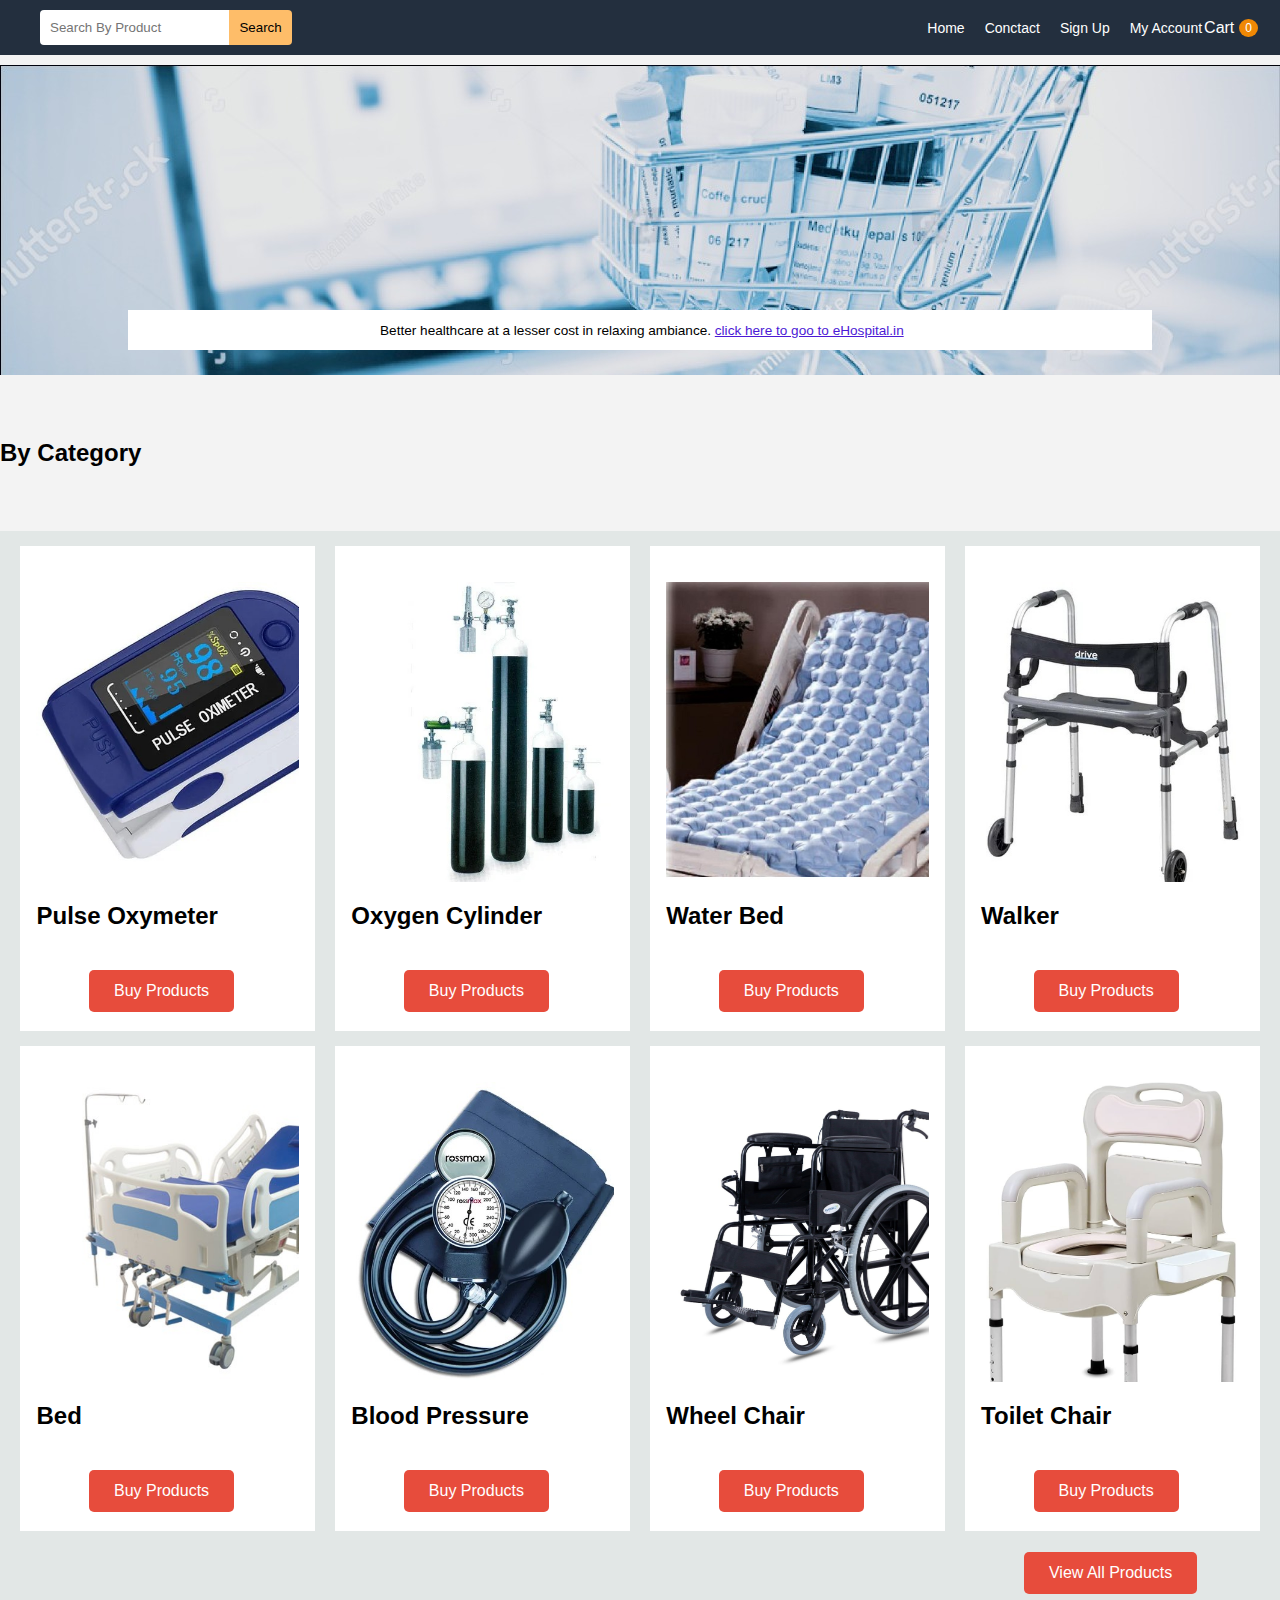
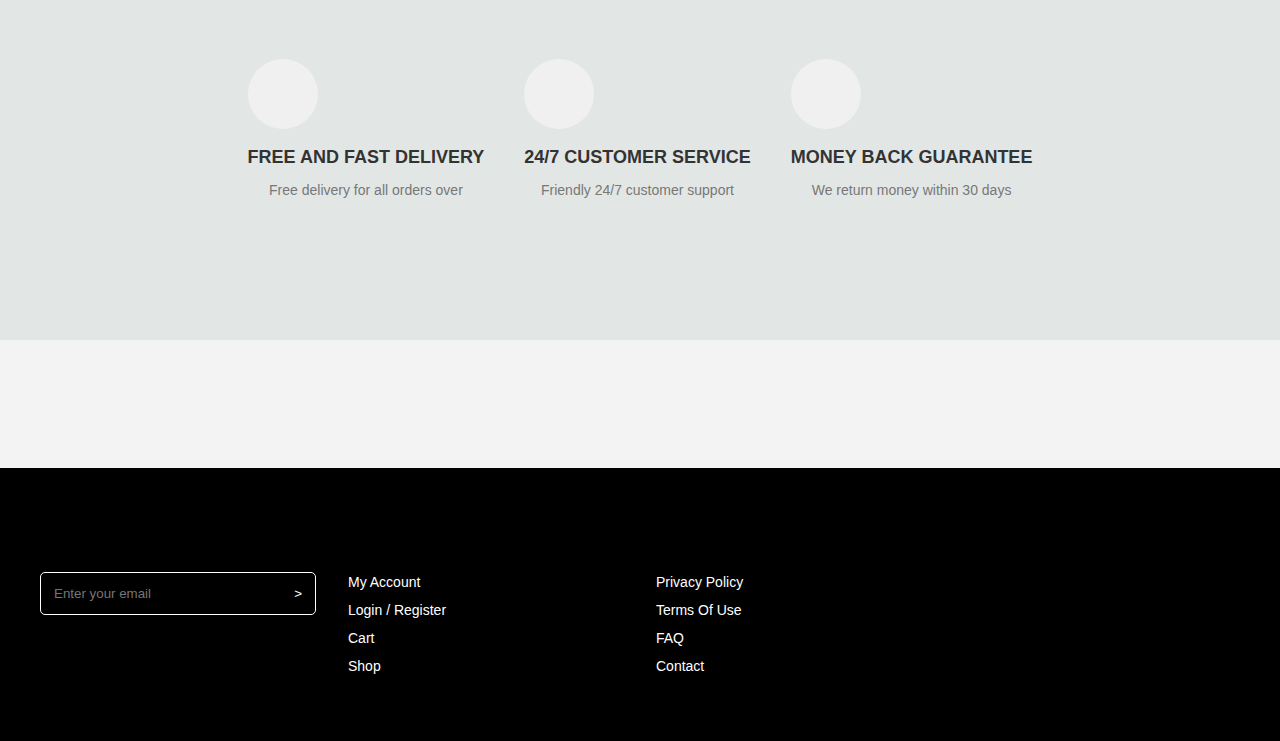
<file: Figma Project/index.html>
<!DOCTYPE html>
<html lang="en">
<head>
    <meta charset="UTF-8">
    <meta name="viewport" content="width=device-width, initial-scale=1.0">
    <title>Hospital eComerce</title>
    <link rel="stylesheet" href="style.css">
    <link rel="stylesheet" href="https://cdnjs.cloudflare.com/ajax/libs/font-awesome/6.6.0/css/all.min.css"
      integrity="sha512-Kc323vGBEqzTmouAECnVceyQqyqdsSiqLQISBL29aUW4U/M7pSPA/gEUZQqv1cwx4OnYxTxve5UMg5GT6L4JJg=="
      crossorigin="anonymous" referrerpolicy="no-referrer" />
      <link rel="stylesheet" href="https://cdnjs.cloudflare.com/ajax/libs/font-awesome/6.6.0/css/all.min.css" integrity="sha512-Kc323vGBEqzTmouAECnVceyQqyqdsSiqLQISBL29aUW4U/M7pSPA/gEUZQqv1cwx4OnYxTxve5UMg5GT6L4JJg==" crossorigin="anonymous" referrerpolicy="no-referrer" />
</head>


<body>
  <div class="Home">
    
    <!-- Nav Bar -->
    <header>

        <div class="navbar">
          <!-- <div class="logo">
            <img src="" alt="Logo">
          </div> -->
          <div class="search-bar">
            <input type="text" placeholder="Search By Product">
            <button>Search</button>
          </div>
          <div class="nav-links">
            <a href="#Home" target_main >Home</a>
            <a href="contact.html">Conctact</a>
            <a href="signup.html" >Sign Up</a>
            <a href="profile.html">My Account</a>
          </div>
          <div class="cart">
            <span>Cart</span>
            <span class="cart-count">0</span>
          </div>
        </div>
    
    
      </header>

      <!-- Image Section -->

      <div class="hero-section">
        <div class="hero-mesage">
          <p> Better healthcare at a lesser cost in relaxing ambiance. <a
              href="">click here to goo to eHospital.in</a> </p>
    
        </div>
    
      </div>

      <!-- Image Container -->

      <div class="container">
        <div class="catogory">
          <h2>By Category</h2>
        </div>
       <div class="shop-section">
        <div class="box1 box">
            <div class="box-contain">
              
              <div class="box-img" style="background-image: url('pulse.jpeg');"></div>
              <h2>Pulse Oxymeter</h2>
              <!-- <h3><a href="#"><i class="fa-regular fa-indian-rupee-sign">"></i></a></h3> -->
              <div class="button-container">
                <a href="oxymeter.html"><button class="view-products-button1" >Buy Products</button></a>
            </div>
      
            </div>
          </div>
          <div class="box2 box">
            <div class="box-contain">
              
              <div class="box-img" style="background-image: url('oxycylinder.jpeg');"></div>
              <h2>Oxygen Cylinder</h2>
              <div class="button-container">
                <button class="view-products-button1" >Buy Products</button>
            </div>
      
            </div>
          </div>
          <div class="box3 box">
            <div class="box-contain">
             
              <div class="box-img" style="background-image: url('Waterbed.jpeg');"></div>
              <h2>Water Bed</h2>
              <div class="button-container">
               <a href="waker.html"> <button class="view-products-button1" >Buy Products</button></a>
            </div>
            </div>
          </div>
          <div class="box4 box">
            <div class="box-contain">
              
              
            <div class="box-img" style="background-image: url('Wakad.jpeg');"></div>
            <h2>Walker</h2>
            <div class="button-container">
              <a href="waker.html"><button class="view-products-button1" >Buy Products</button></a>
          </div>
            </div>
          </div>
      
      
          <div class="box5 box">
            <div class="box-contain">
              
              <div class="box-img" style="background-image: url('Bed.jpeg');"></div>
              <h2>Bed</h2>
              <div class="button-container">
                <button class="view-products-button1" >Buy Products</button>
            </div>
            </div>
          </div>
          <div class="box6 box">
            <div class="box-contain">
              
              <div class="box-img" style="background-image: url('Blood.jpeg');"></div>
              <h2>Blood Pressure</h2>
              <div class="button-container">
                <button class="view-products-button1" >Buy Products</button>
            </div>
            </div>
          </div>
          <div class="box7 box">
            <div class="box-contain">
              
              <div class="box-img" style="background-image: url('economy_wheelchair1\ \(1\).jpg');"></div>
              <h2>Wheel Chair</h2>
              <div class="button-container">
                <a href="product.html"><button class="view-products-button1" >Buy Products</button></a>
            </div>
            </div>
          </div>
          <div class="box8 box">
            <div class="box-contain">
              <div class="box-img" style="background-image: url('Toilet\ Chair.jpeg');"></div>
              <h2>Toilet Chair</h2>
              <div class="button-container">
                <button class="view-products-button1" >Buy Products</button>
            </div>
      
            </div>

            <div class="button-container">
                <button class="view-products-button">View All Products</button>
            </div>
          </div>


          <!-- Deliwary Section -->

          <section class="features">
            <div class="feature-item">
                <!-- <img src="" alt="Delivery Icon" class="icon"> -->
                 <div class="icon">
                    <i class="fa-sharp fa-solid fa-truck-fast"></i>
                 </div>
                <h3>FREE AND FAST DELIVERY</h3>
                <p>Free delivery for all orders over</p>
            </div>
            <div class="feature-item">
                <div class="icon">
                    <i class="fa-sharp fa-solid fa-truck-fast"></i>
                 </div>
                <!-- <img src="customer-service-icon.png" alt="Customer Service Icon" class="icon"> -->
                <h3>24/7 CUSTOMER SERVICE</h3>
                <p>Friendly 24/7 customer support</p>
            </div>
            <div class="feature-item">
                <div class="icon">
                    <i class="fa-sharp fa-solid fa-truck-fast"></i>
                 </div>
                <!-- <img src="money-back-icon.png" alt="Money Back Guarantee Icon" class="icon"> -->
                <h3>MONEY BACK GUARANTEE</h3>
                <p>We return money within 30 days</p>
            </div>
        </section>


       </div>
      </div>

    
  
    <!-- </footer> --> 

    <footer>
        <div class="footer-container">
            <div class="footer-item">
                <h3>Subscribe</h3>
                <div class="subscribe-form">
                    <input type="email" placeholder="Enter your email">
                    <button type="submit"><i class="arrow-right"></i>></button>
                </div>
            </div>

            <div class="footer-item">
                <h3>Account</h3>
                <ul>
                    <li><a href="#">My Account</a></li>
                    <li><a href="#">Login / Register</a></li>
                    <li><a href="#">Cart</a></li>
                    <li><a href="#">Shop</a></li>
                </ul>
            </div>

            <div class="footer-item">
                <h3>Quick Link</h3>
                <ul>
                    <li><a href="#">Privacy Policy</a></li>
                    <li><a href="#">Terms Of Use</a></li>
                    <li><a href="#">FAQ</a></li>
                    <li><a href="#">Contact</a></li>
                </ul>
            </div>

            <div class="footer-item">
                <h3>Download App</h3>
                <div class="social-icons">
                    <a href=""><i class="fa-brands fa-facebook-f"></i></i></a>
                    <a href="#"><i class="fa-brands fa-twitter"></i></i></a>
                    <a href="#"><i class="fa-brands fa-square-instagram"></i><i></a>
                    <a href="#"><i class="fa-brands fa-linkedin-in"></i></i></a>
                </div>
            </div>
        </div>
    </footer>
  </div>  
  
  
  <link rel="stylesheet" href="https://cdnjs.cloudflare.com/ajax/libs/font-awesome/6.6.0/css/all.min.css"
  integrity="sha512-Kc323vGBEqzTmouAECnVceyQqyqdsSiqLQISBL29aUW4U/M7pSPA/gEUZQqv1cwx4OnYxTxve5UMg5GT6L4JJg=="
  crossorigin="anonymous" referrerpolicy="no-referrer" />
</body>
</html>
</file>
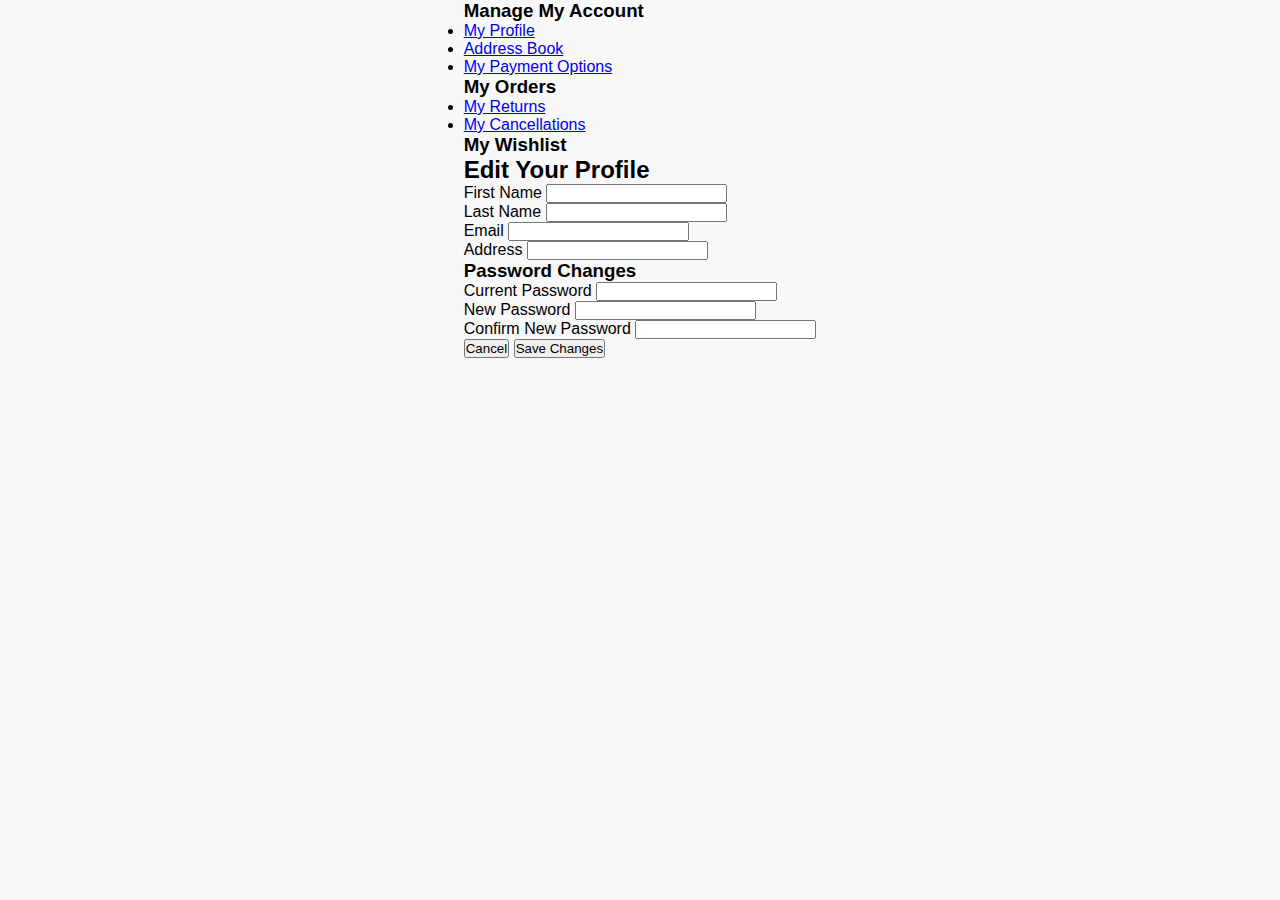
<file: Figma Project/account.html>
<!DOCTYPE html>
<html lang="en">
<head>
    <meta charset="UTF-8">
    <meta name="viewport" content="width=device-width, initial-scale=1.0">
    <title>Edit Profile</title>
    <style>
        * {
  box-sizing: border-box;
  margin: 0;
  padding: 0;
  font-family: Arial, sans-serif;
}

body {
  background-color: #f8f8f8;
  display: flex;
  flex-direction: column;
  align-items: center;
}

.header {
  width: 100%;
  background-color: #fff;
  padding: 15px;
  box-shadow: 0 2px 4px rgba(0, 0, 0);
}

 </style>
</head>
<body>
<div class="container">
    <aside class="sidebar">
        <h3>Manage My Account</h3>
        <ul>
            <li><a href="#" class="active">My Profile</a></li>
            <li><a href="#">Address Book</a></li>
            <li><a href="#">My Payment Options</a></li>
        </ul>
        <h3>My Orders</h3>
        <ul>
            <li><a href="#">My Returns</a></li>
            <li><a href="#">My Cancellations</a></li>
        </ul>
        <h3>My Wishlist</h3>
    </aside>

    <main class="content">
        <h2>Edit Your Profile</h2>
        <form>
            <div class="form-row">
                <label for="firstName">First Name</label>
                <input type="text" id="firstName" name="firstName">
            </div>
            <div class="form-row">
                <label for="lastName">Last Name</label>
                <input type="text" id="lastName" name="lastName">
            </div>
            <div class="form-row">
                <label for="email">Email</label>
                <input type="email" id="email" name="email">
            </div>
            <div class="form-row">
                <label for="address">Address</label>
                <input type="text" id="address" name="address">
            </div>
            <h3>Password Changes</h3>
            <div class="form-row">
                <label for="currentPassword">Current Password</label>
                <input type="password" id="currentPassword" name="currentPassword">
            </div>
            <div class="form-row">
                <label for="newPassword">New Password</label>
                <input type="password" id="newPassword" name="newPassword">
            </div>
            <div class="form-row">
                <label for="confirmPassword">Confirm New Password</label>
                <input type="password" id="confirmPassword" name="confirmPassword">
            </div>
            <div class="form-actions">
                <button type="button" class="cancel-button">Cancel</button>
                <button type="submit" class="save-button">Save Changes</button>
            </div>
        </form>
    </main>
</div>

</body>
</html>
</file>
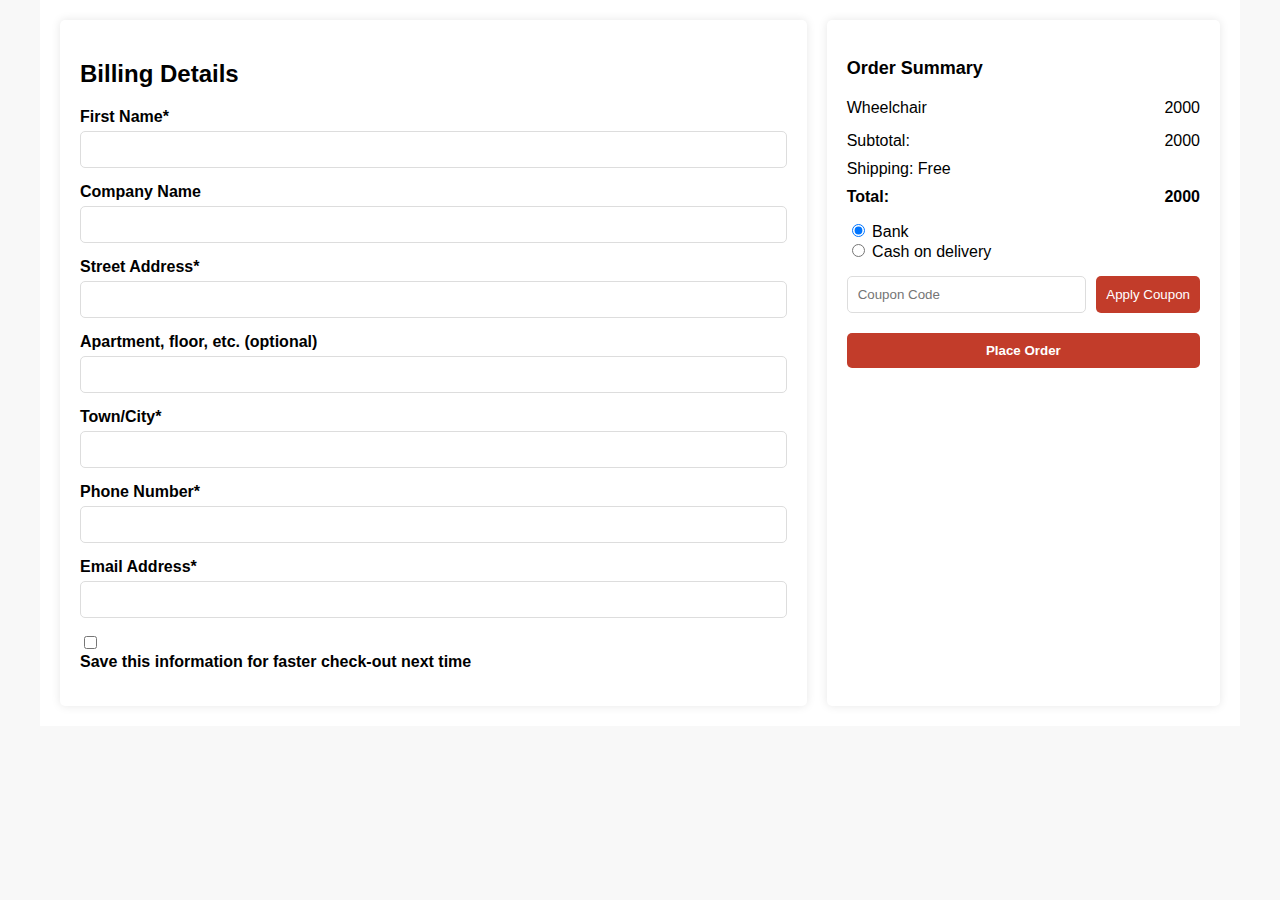
<file: Figma Project/checkout.html>
<!DOCTYPE html>
<html lang="en">
<head>
    <meta charset="UTF-8">
    <meta name="viewport" content="width=device-width, initial-scale=1.0">
    <title>Checkout Page</title>
    <style>
        * {
            box-sizing: border-box;
        }

        body {
            font-family: Arial, sans-serif;
            margin: 0;
            padding: 0;
            display: flex;
            justify-content: center;
            background-color: #f8f8f8;
        }

        .container {
            max-width: 1200px;
            width: 100%;
            padding: 20px;
            display: flex;
            justify-content: space-between;
            background-color: #fff;
        }

        .billing-details, .order-summary {
            background-color: #fff;
            padding: 20px;
            border-radius: 5px;
            box-shadow: 0 0 10px rgba(0, 0, 0, 0.1);
        }

        .billing-details {
            flex: 2;
            margin-right: 20px;
        }

        .order-summary {
            flex: 1;
        }

        h2 {
            font-size: 24px;
            margin-bottom: 20px;
        }

        .form-group {
            margin-bottom: 15px;
        }

        .form-group label {
            display: block;
            font-weight: bold;
            margin-bottom: 5px;
        }

        .form-group input[type="text"],
        .form-group input[type="email"] {
            width: 100%;
            padding: 10px;
            border: 1px solid #ddd;
            border-radius: 5px;
        }

        .form-group input[type="checkbox"] {
            margin-right: 10px;
        }

        .order-summary h3 {
            font-size: 18px;
            margin-bottom: 20px;
        }

        .order-summary img {
            width: 50px;
            height: 50px;
            margin-right: 10px;
            vertical-align: middle;
        }

        .order-summary .item {
            display: flex;
            justify-content: space-between;
            margin-bottom: 15px;
            align-items: center;
        }

        .order-summary .total, .order-summary .subtotal {
            display: flex;
            justify-content: space-between;
            margin: 10px 0;
        }

        .payment-methods {
            margin: 15px 0;
        }

        .coupon-group {
            display: flex;
            gap: 10px;
            margin-top: 15px;
        }

        .coupon-group input[type="text"] {
            flex: 1;
            padding: 10px;
            border: 1px solid #ddd;
            border-radius: 5px;
        }

        .coupon-group button {
            padding: 10px;
            background-color: #c23c2a;
            color: #fff;
            border: none;
            border-radius: 5px;
            cursor: pointer;
        }

        .place-order {
            background-color: #c23c2a;
            color: #fff;
            border: none;
            padding: 10px;
            width: 100%;
            border-radius: 5px;
            cursor: pointer;
            margin-top: 20px;
            font-weight: bold;
        }
    </style>
</head>
<body>
    <div class="container">
        <!-- Billing Details Section -->
        <div class="billing-details">
            <h2>Billing Details</h2>
            <form>
                <div class="form-group">
                    <label>First Name*</label>
                    <input type="text" required>
                </div>
                <div class="form-group">
                    <label>Company Name</label>
                    <input type="text">
                </div>
                <div class="form-group">
                    <label>Street Address*</label>
                    <input type="text" required>
                </div>
                <div class="form-group">
                    <label>Apartment, floor, etc. (optional)</label>
                    <input type="text">
                </div>
                <div class="form-group">
                    <label>Town/City*</label>
                    <input type="text" required>
                </div>
                <div class="form-group">
                    <label>Phone Number*</label>
                    <input type="text" required>
                </div>
                <div class="form-group">
                    <label>Email Address*</label>
                    <input type="email" required>
                </div>
                <div class="form-group">
                    <input type="checkbox">
                    <label>Save this information for faster check-out next time</label>
                </div>
            </form>
        </div>

        <!-- Order Summary Section -->
        <div class="order-summary">
            <h3>Order Summary</h3>
            <div class="item">
               
                <span>Wheelchair</span>
                <span>2000</span>
            </div>
            <div class="subtotal">
                <span>Subtotal:</span>
                <span>2000</span>
            </div>
            <div class="shipping">
                <span>Shipping:</span>
                <span>Free</span>
            </div>
            <div class="total">
                <strong>Total:</strong>
                <strong>2000</strong>
            </div>
            <div class="payment-methods">
                <input type="radio" name="payment" checked> Bank<br>
                <input type="radio" name="payment"> Cash on delivery
            </div>
            <div class="coupon-group">
                <input type="text" placeholder="Coupon Code">
                <button>Apply Coupon</button>
            </div>
            <a href="thankyou.html"><button class="place-order">Place Order</button></a>
        </div>
    </div>
</body>
</html>
</file>
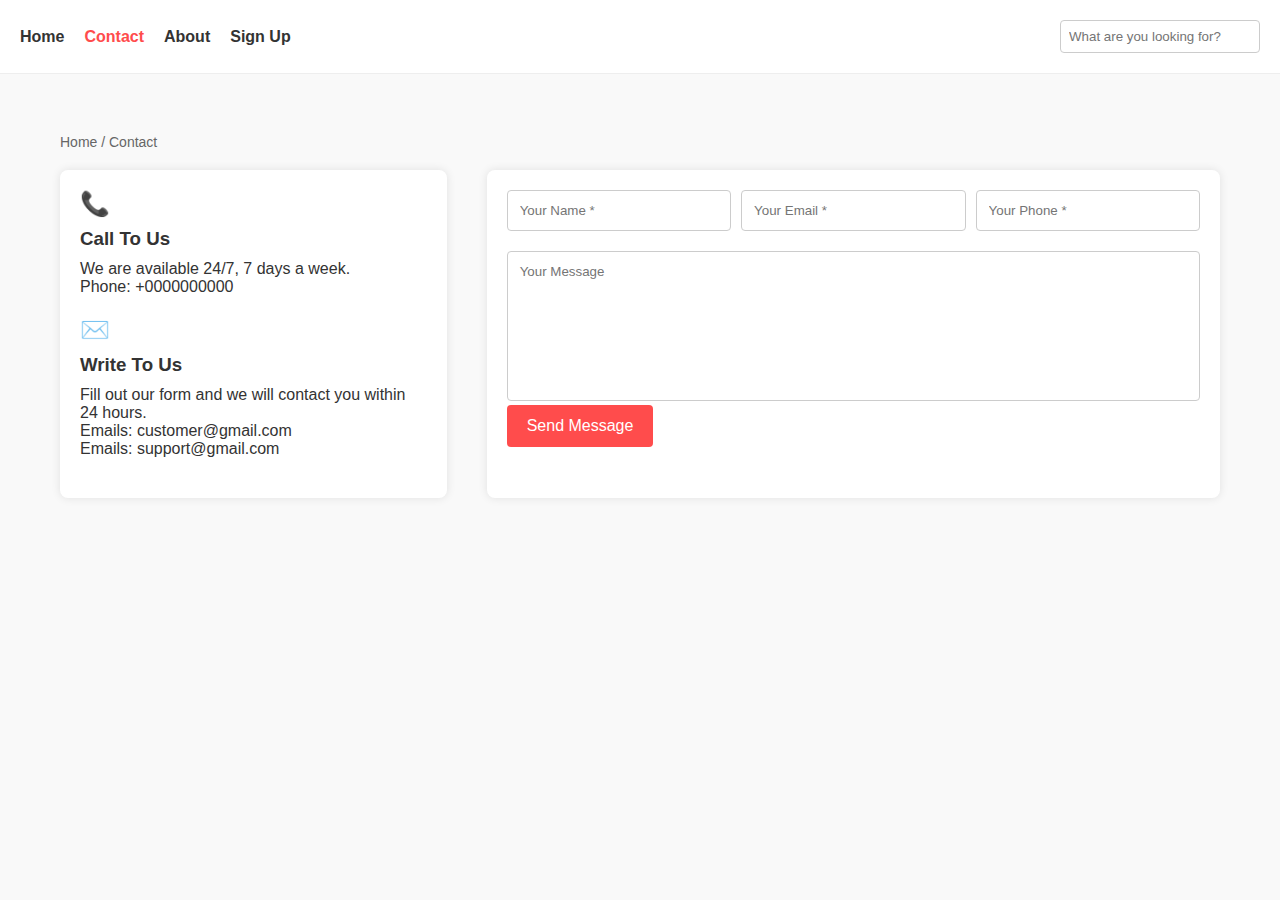
<file: Figma Project/contact.html>
<!DOCTYPE html>
<html lang="en">
<head>
    <meta charset="UTF-8">
    <meta name="viewport" content="width=device-width, initial-scale=1.0">
    <title>Contact Page</title>
    <style>

/* styles.css */

* {
    box-sizing: border-box;
    margin: 0;
    padding: 0;
    font-family: Arial, sans-serif;
}

body {
    background-color: #f9f9f9;
    color: #333;
}

header {
    padding: 20px;
    background-color: #fff;
    border-bottom: 1px solid #eee;
}

header nav {
    display: flex;
    justify-content: space-between;
    align-items: center;
}

header nav ul {
    list-style: none;
    display: flex;
}

header nav ul li {
    margin-right: 20px;
}

header nav ul li a {
    text-decoration: none;
    color: #333;
    font-weight: bold;
}

header nav ul li a.active {
    color: #ff4c4c;
}

header nav input {
    padding: 8px;
    border: 1px solid #ccc;
    border-radius: 4px;
    width: 200px;
}

.contact-section {
    max-width: 1200px;
    margin: 40px auto;
    padding: 20px;
}

.breadcrumb {
    margin-bottom: 20px;
    font-size: 14px;
    color: #666;
}

.contact-container {
    display: flex;
    gap: 40px;
}

.contact-info {
    flex: 1;
    background: #fff;
    padding: 20px;
    border-radius: 8px;
    box-shadow: 0 0 10px rgba(0, 0, 0, 0.1);
}

.info-item {
    margin-bottom: 20px;
    text-align: left;
}

.icon {
    font-size: 24px;
    color: #ff4c4c;
}

.contact-info h3 {
    margin: 10px 0;
}

.contact-form {
    flex: 2;
    background: #fff;
    padding: 20px;
    border-radius: 8px;
    box-shadow: 0 0 10px rgba(0, 0, 0, 0.1);
}

.form-group {
    display: flex;
    gap: 10px;
    margin-bottom: 20px;
}

.form-group input, .contact-form textarea {
    width: 100%;
    padding: 12px;
    border: 1px solid #ccc;
    border-radius: 4px;
}

.contact-form textarea {
    height: 150px;
    resize: none;
}

.contact-form button {
    background-color: #ff4c4c;
    color: #fff;
    padding: 12px 20px;
    border: none;
    border-radius: 4px;
    cursor: pointer;
    font-size: 16px;
}

.contact-form button:hover {
    background-color: #e43c3c;
}


    </style>
</head>
<body>

    <!-- Navigation Bar -->
    <header>
        <nav>
            <ul>
                <li><a href="#">Home</a></li>
                <li><a href="#" class="active">Contact</a></li>
                <li><a href="#">About</a></li>
                <li><a href="#">Sign Up</a></li>
            </ul>
            <input type="text" placeholder="What are you looking for?">
        </nav>
    </header>

    <!-- Contact Section -->
    <section class="contact-section">
        <div class="breadcrumb">
            <p>Home / Contact</p>
        </div>
        
        <div class="contact-container">
            <!-- Contact Info -->
            <div class="contact-info">
                <div class="info-item">
                    <span class="icon">📞</span>
                    <h3>Call To Us</h3>
                    <p>We are available 24/7, 7 days a week.</p>
                    <p>Phone: +0000000000</p>
                </div>
                
                <div class="info-item">
                    <span class="icon">✉️</span>
                    <h3>Write To Us</h3>
                    <p>Fill out our form and we will contact you within 24 hours.</p>
                    <p>Emails: customer@gmail.com</p>
                    <p>Emails: support@gmail.com</p>
                </div>
            </div>

            <!-- Contact Form -->
            <div class="contact-form">
                <form action="#">
                    <div class="form-group">
                        <input type="text" placeholder="Your Name *" required>
                        <input type="email" placeholder="Your Email *" required>
                        <input type="tel" placeholder="Your Phone *" required>
                    </div>
                    <textarea placeholder="Your Message" required></textarea>
                    <button type="submit">Send Message</button>
                </form>
            </div>
        </div>
    </section>

</body>
</html>
</file>
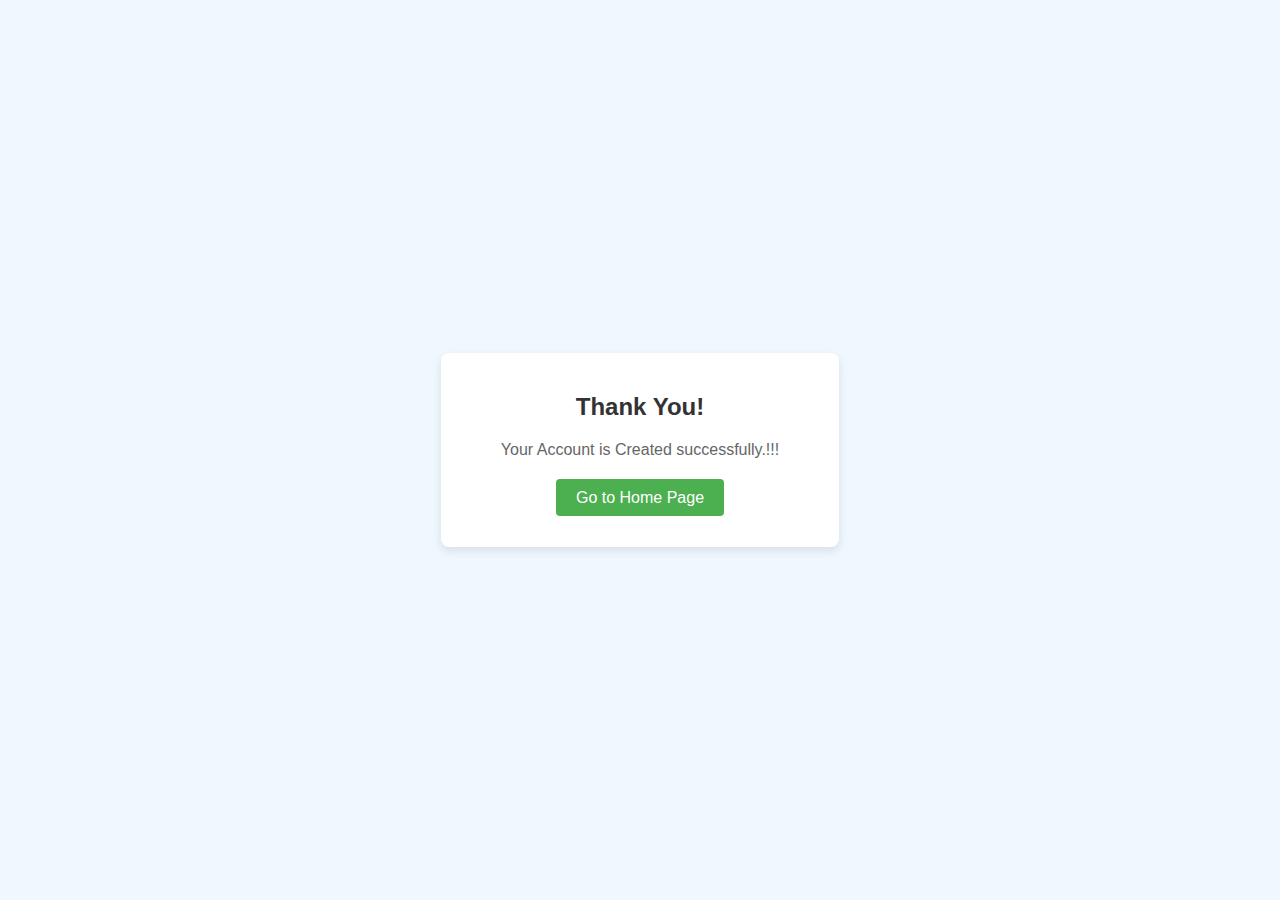
<file: Figma Project/createaccount.html>
<!DOCTYPE html>
<html lang="en">
<head>
  <meta charset="UTF-8">
  <meta name="viewport" content="width=device-width, initial-scale=1.0">
  <title>Thank You!</title>
  <style>
    /* Basic reset */
    * {
      margin: 0;
      padding: 0;
      box-sizing: border-box;
      font-family: Arial, sans-serif;
    }

    /* Full page styling */
    body, html {
      height: 100%;
      display: flex;
      align-items: center;
      justify-content: center;
      background-color: #f0f8ff;
    }

    /* Centered container */
    .thank-you-container {
      text-align: center;
      background-color: #ffffff;
      padding: 40px 60px;
      border-radius: 8px;
      box-shadow: 0 4px 10px rgba(0, 0, 0, 0.1);
      max-width: 500px;
      width: 100%;
    }

    /* Thank you text */
    .thank-you-message {
      font-size: 24px;
      color: #333333;
      margin-bottom: 20px;
    }

    /* Additional message styling */
    .thank-you-note {
      font-size: 16px;
      color: #666666;
      margin-bottom: 30px;
    }

    /* Button styling */
    .home-button {
      padding: 10px 20px;
      font-size: 16px;
      color: #ffffff;
      background-color: #4CAF50;
      border: none;
      border-radius: 4px;
      cursor: pointer;
      text-decoration: none;
    }

    .home-button:hover {
      background-color: #45a049;
    }
  </style>
</head>
<body>
  <div class="thank-you-container">
    <h1 class="thank-you-message">Thank You!</h1>
    <p class="thank-you-note">Your Account is Created successfully.!!!</p>
    <a href="index.html" class="home-button">Go to Home Page</a>
  </div>
</body>
</html>
</file>
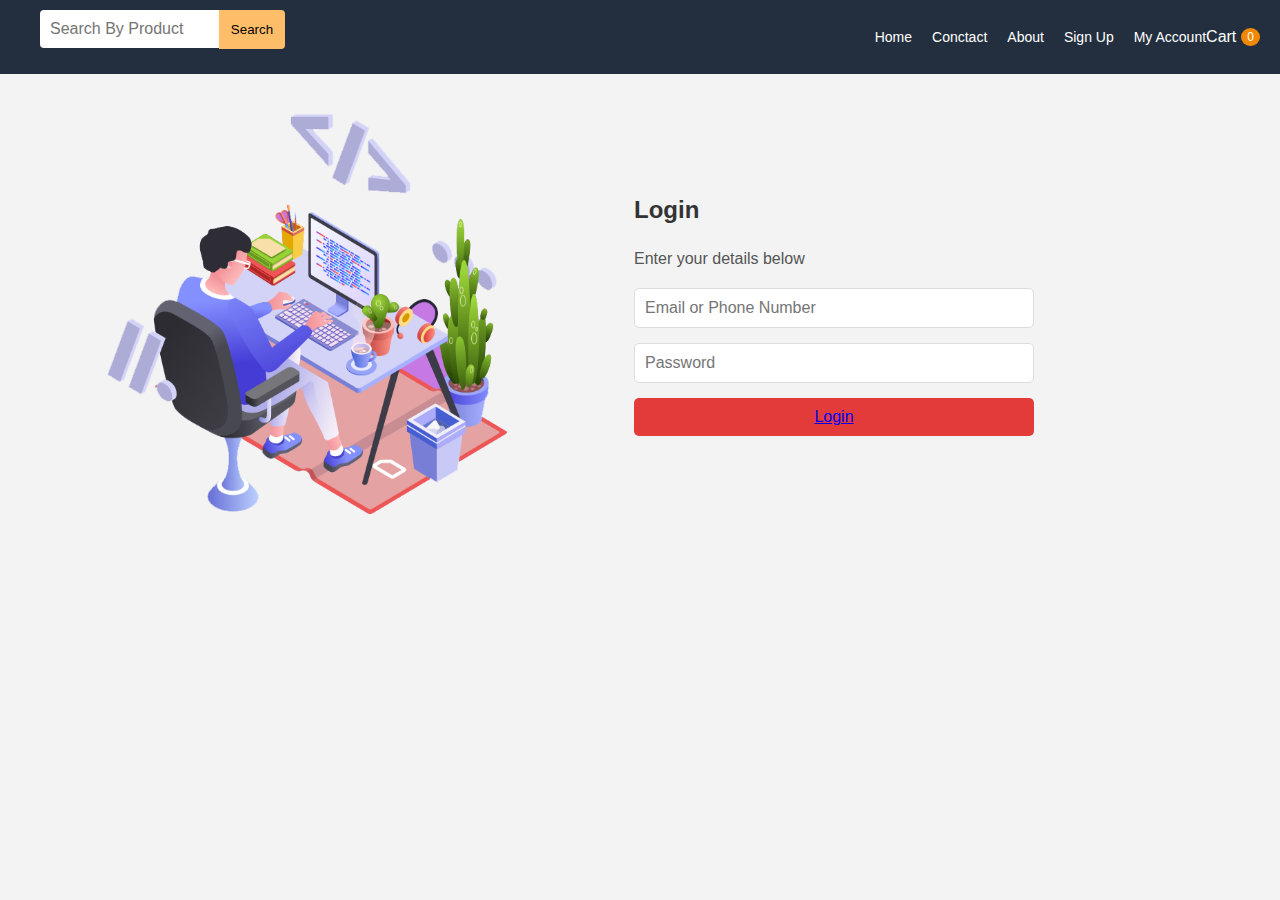
<file: Figma Project/login.html>
<!DOCTYPE html>
<html lang="en">

<head>
    <meta charset="UTF-8">
    <meta name="viewport" content="width=device-width, initial-scale=1.0">
    <title>Login Page</title>
    <style>
*{
    padding: 0;
    font-family: Arial;
    border: border-box;
}


body {
    font-family: Arial, sans-serif;
    margin: 0;
    padding: 0;
    background-color: #f3f3f3;
}

.navbar {
    background-color: #232F3E;
    padding: 10px 20px;
    display: flex;
    align-items: center;
    justify-content: space-between;
}

.navbar .logo img {
    width: 100px;
}

.navbar .search-bar {
    flex-grow: 1;
    display: flex;
    align-items: center;
    margin: 0 20px;
}

.navbar .search-bar input[type="text"] {
    width: 20%;
    padding: 10px;
    border: none;
    border-radius: 4px 0 0 4px;
}

.navbar .search-bar button {
    padding: 11.9px;
    background-color: #febd69;
    border: none;
    border-radius: 0 4px 4px 0;
    cursor: pointer;
    margin-bottom: 15px;
    
}

.navbar .search-bar button:hover {
    background-color: #f3a847;
}

.navbar .nav-links {
    display: flex;
    align-items: center;
}

.navbar .nav-links a {
    color: white;
    text-decoration: none;
    margin-left: 20px;
    font-size: 14px;
}

.navbar .nav-links a:hover {
    text-decoration: underline;
}

.navbar .cart {
    position: relative;
    display: flex;
    align-items: center;
    color: white;
    cursor: pointer;
}

.navbar .cart .cart-count {
    background-color: #f08804;
    border-radius: 50%;
    padding: 2px 6px;
    font-size: 12px;
    margin-left: 5px;
    color: white;
}

 /* -----------Body Css--------- */
.container {
    display: flex;
    justify-content: space-between;
    padding: 20px;
}

.left-section {
    flex: 1;
    display: flex;
    align-items: center;
    justify-content: center;
    padding: 20px;
}
.left-section img{
    height: 400px;
    width: 400px;
}

.illustration {
    max-width: 100%;
    height: auto;
}

.right-section {
    flex: 1;
    display: flex;
    flex-direction: column;
    justify-content: center;
    padding: 40px;
    max-width: 400px;
    margin-right: 15%;
}

h2 {
    font-size: 24px;
    color: #333;
    margin-bottom: 10px;
}

p {
    color: #555;
    margin-bottom: 20px;
}

form {
    display: flex;
    flex-direction: column;
}

input[type="text"],
input[type="email"],
input[type="password"] {
    padding: 10px;
    margin-bottom: 15px;
    border: 1px solid #ddd;
    border-radius: 5px;
    font-size: 16px;
}

.create-account {
    padding: 10px;
    background-color: #e33a3a;
    color: white;
    border: none;
    border-radius: 5px;
    font-size: 16px;
    cursor: pointer;
    margin-bottom: 15px;
}

.google-signup {
    padding: 10px;
    background-color: white;
    color: #555;
    border: 1px solid #ddd;
    border-radius: 5px;
    font-size: 16px;
    cursor: pointer;
    display: flex;
    align-items: center;
    justify-content: center;
    gap: 10px;
}

.google-signup img {
    width: 20px;
    height: 20px;
}

    </style>
</head>

<body>

    <header>

        <div class="navbar">
            <!-- <div class="logo">
              <img src="" alt="Logo">
            </div> -->
            <div class="search-bar">
              <input type="text" placeholder="Search By Product">
              <button>Search</button>
            </div>
            <div class="nav-links">
              <a href="#Home" target_main >Home</a>
              <a href="#Home">Conctact</a>
              <a href="#">About</a>
              <a href="sign.html">Sign Up</a>
              <a href="#">My Account</a>
            </div>
            <div class="cart">
              <span>Cart</span>
              <span class="cart-count">0</span>
            </div>
          </div>
      
    </header>
<!-- ----Body----- -->
<div class="container">
    <div class="left-section">
        <img src="login.png" alt="Illustration" class="illustration">
    </div>
    <div class="right-section">
        <h2>Login</h2>
        <p>Enter your details below</p>
        <form>
        
            <input type="email" placeholder="Email or Phone Number" required>
            <input type="password" placeholder="Password" required>
            <button type="submit" class="create-account" ><a href="createaccount.html">Login</a></button>
        
        </form>
    </div>
</div>



   

</body>

</html>
</file>
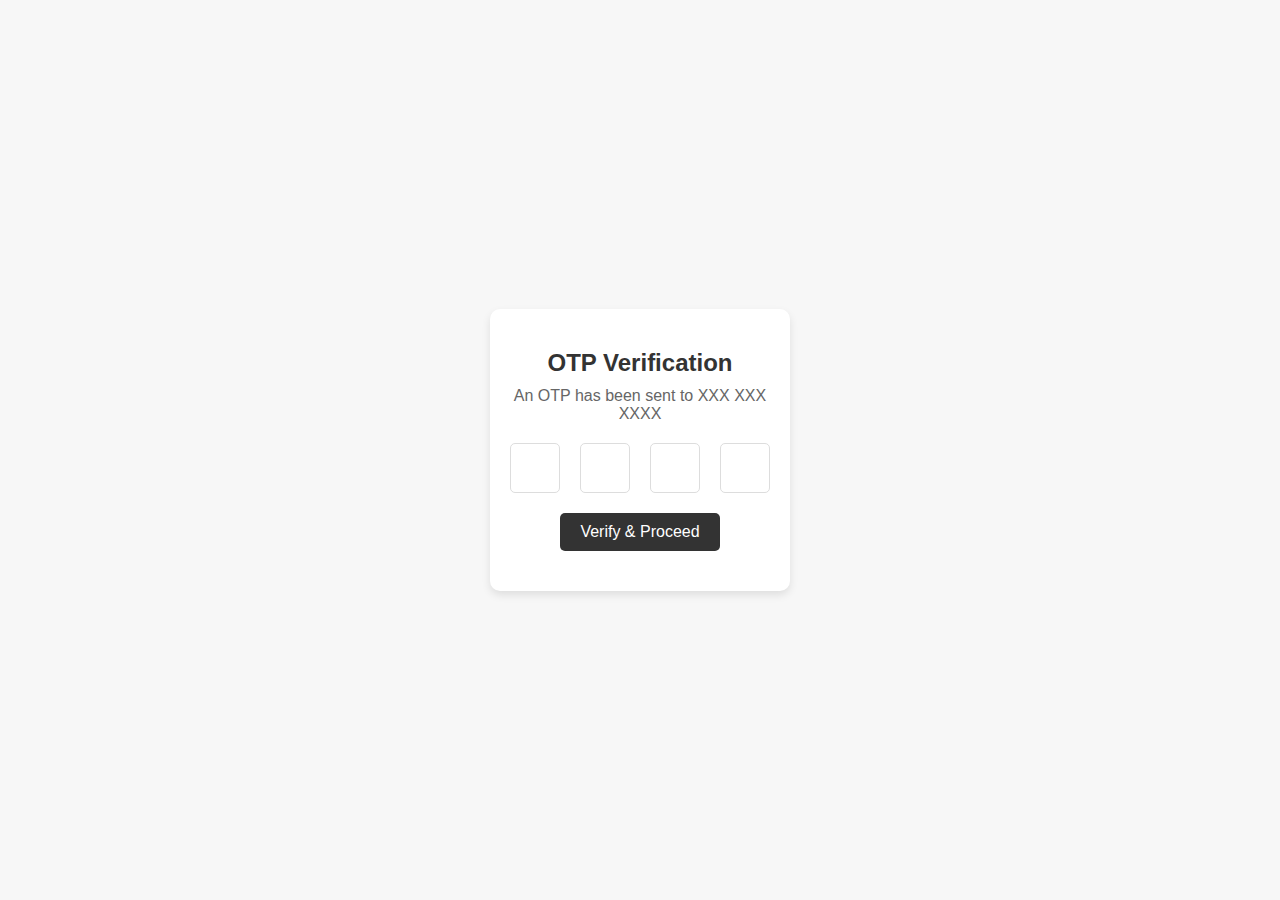
<file: Figma Project/otp.html>
<!DOCTYPE html>
<html lang="en">
<head>
    <meta charset="UTF-8">
    <meta name="viewport" content="width=device-width, initial-scale=1.0">
    <title>OTP Verification</title>
   <style>
    * {
    margin: 0;
    padding: 0;
    box-sizing: border-box;
    font-family: Arial, sans-serif;
}

body {
    display: flex;
    justify-content: center;
    align-items: center;
    height: 100vh;
    background-color: #f7f7f7;
}

.otp-container {
    text-align: center;
    background-color: #ffffff;
    padding: 40px 20px;
    border-radius: 10px;
    box-shadow: 0 4px 8px rgba(0, 0, 0, 0.1);
    max-width: 300px;
    width: 100%;
}

.otp-container h2 {
    font-size: 24px;
    font-weight: bold;
    color: #333;
    margin-bottom: 10px;
}

.otp-container p {
    font-size: 16px;
    color: #666;
    margin-bottom: 20px;
}

.otp-inputs {
    display: flex;
    justify-content: space-between;
    margin-bottom: 20px;
}

.otp-inputs input {
    width: 50px;
    height: 50px;
    font-size: 24px;
    text-align: center;
    border: 1px solid #ddd;
    border-radius: 5px;
}

.otp-inputs input:focus {
    outline: none;
    border-color: #333;
}

.timer {
    font-size: 14px;
    color: #27ae60;
    margin-bottom: 20px;
}

.verify-btn {
    background-color: #333;
    color: #fff;
    font-size: 16px;
    padding: 10px 20px;
    border: none;
    border-radius: 5px;
    cursor: pointer;
    transition: background-color 0.3s;
}

.verify-btn:hover {
    background-color: #555;
}

   </style>
</head>
<body>
    <div class="otp-container">
        <h2>OTP Verification</h2>
        <p>An OTP has been sent to XXX XXX XXXX</p>
        <div class="otp-inputs">
            <input type="text" maxlength="1">
            <input type="text" maxlength="1">
            <input type="text" maxlength="1">
            <input type="text" maxlength="1">
        </div>
        <!-- <p class="timer">120 sec</p> -->
        <button class="verify-btn">Verify & Proceed</button>
    </div>
</body>
</html>
</file>
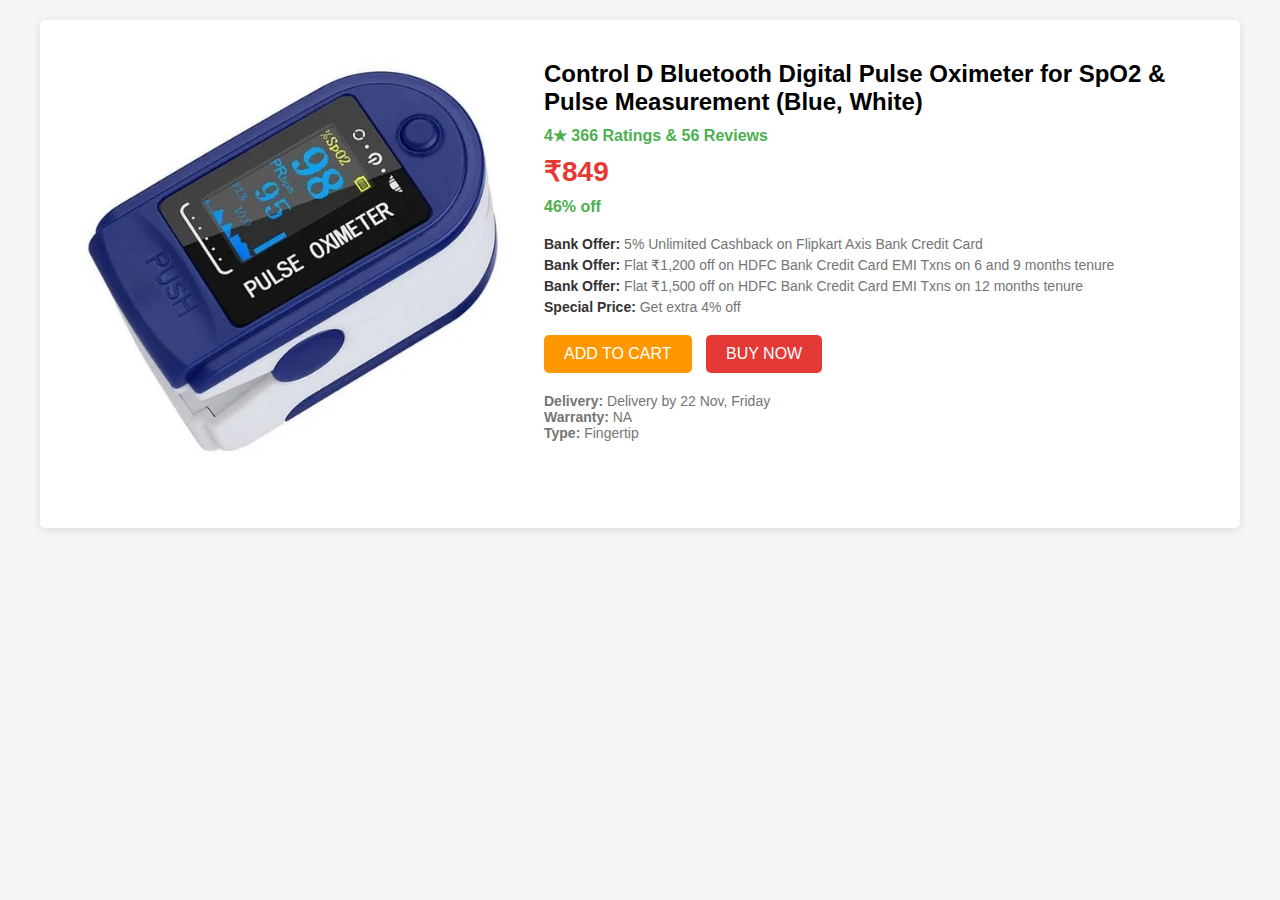
<file: Figma Project/oxymeter.html>
<!DOCTYPE html>
<html lang="en">
<head>
    <meta charset="UTF-8">
    <meta name="viewport" content="width=device-width, initial-scale=1.0">
    <title>Oximeter Product Page</title>
    <style>
        * {
            box-sizing: border-box;
            font-family: Arial, sans-serif;
        }
        
        body {
            margin: 0;
            padding: 20px;
            background-color: #f5f5f5;
        }

        .container {
            display: flex;
            max-width: 1200px;
            margin: 0 auto;
            background-color: #ffffff;
            border-radius: 5px;
            box-shadow: 0 2px 8px rgba(0, 0, 0, 0.1);
            padding: 20px;
        }

        .left-section, .right-section {
            padding: 20px;
        }

        .left-section {
            width: 40%;
        }

        .left-section img {
            width: 100%;
            border-radius: 5px;
        }

        .right-section {
            width: 60%;
        }

        .product-title {
            font-size: 24px;
            font-weight: bold;
        }

        .rating, .price {
            margin: 10px 0;
        }

        .rating {
            color: #4CAF50;
            font-weight: bold;
        }

        .price {
            font-size: 28px;
            color: #e53935;
            font-weight: bold;
        }

        .discount {
            font-size: 16px;
            color: #4CAF50;
            font-weight: bold;
        }

        .offers {
            margin: 20px 0;
        }

        .offer-item {
            font-size: 14px;
            color: #757575;
            margin-bottom: 5px;
        }

        .offer-item span {
            font-weight: bold;
            color: #333;
        }

        .button-container {
            margin: 20px 0;
        }

        .button-container button {
            padding: 10px 20px;
            font-size: 16px;
            color: white;
            border: none;
            border-radius: 5px;
            margin-right: 10px;
            cursor: pointer;
        }

        .add-to-cart {
            background-color: #ff9800;
        }

        .buy-now {
            background-color: #e53935;
        }

        .details {
            font-size: 14px;
            color: #757575;
        }

        .details .title {
            font-weight: bold;
        }
    </style>
</head>
<body>

<div class="container">
    <div class="left-section">
        <img src="pulse.jpeg" alt="Oximeter Image">
    </div>

    <div class="right-section">
        <div class="product-title">Control D Bluetooth Digital Pulse Oximeter for SpO2 & Pulse Measurement (Blue, White)</div>
        <div class="rating">4★ 366 Ratings & 56 Reviews</div>
        <div class="price">₹849</div>
        <div class="discount">46% off</div>

        <div class="offers">
            <div class="offer-item"><span>Bank Offer:</span> 5% Unlimited Cashback on Flipkart Axis Bank Credit Card</div>
            <div class="offer-item"><span>Bank Offer:</span> Flat ₹1,200 off on HDFC Bank Credit Card EMI Txns on 6 and 9 months tenure</div>
            <div class="offer-item"><span>Bank Offer:</span> Flat ₹1,500 off on HDFC Bank Credit Card EMI Txns on 12 months tenure</div>
            <div class="offer-item"><span>Special Price:</span> Get extra 4% off</div>
        </div>

        <div class="button-container">
            <button class="add-to-cart">ADD TO CART</button>
            <a href="checkout.html"><button class="buy-now">BUY NOW</button></a>
        </div>

        <div class="details">
            <div><span class="title">Delivery:</span> Delivery by 22 Nov, Friday</div>
            <div><span class="title">Warranty:</span> NA</div>
            <div><span class="title">Type:</span> Fingertip</div>
        </div>
    </div>
</div>

</body>
</html>
</file>
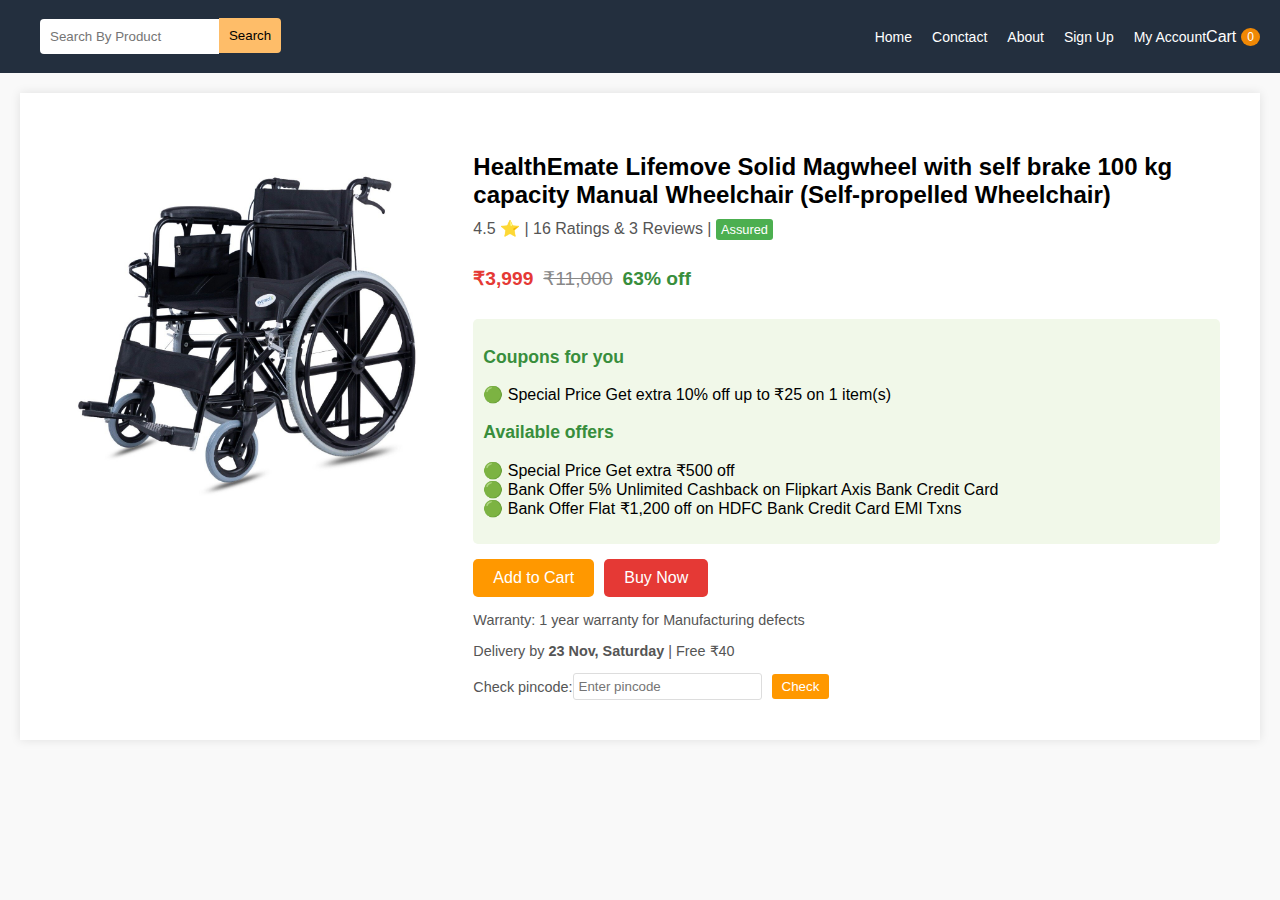
<file: Figma Project/product.html>
<!DOCTYPE html>
<html lang="en">
<head>
    <meta charset="UTF-8">
    <meta name="viewport" content="width=device-width, initial-scale=1.0">
    <title>Product Page</title>
    
    <style>

        /* styles.css */

body {
    font-family: Arial, sans-serif;
    margin: 0;
    padding: 0;
    background-color: #f9f9f9;
}

/* nav bar------- */

.navbar {
    background-color: #232F3E;
    padding: 10px 20px;
    display: flex;
    align-items: center;
    justify-content: space-between;
}

.navbar .logo img {
    width: 100px;
}

.navbar .search-bar {
    flex-grow: 1;
    display: flex;
    align-items: center;
    margin: 0 20px;
}

.navbar .search-bar input[type="text"] {
    width: 20%;
    padding: 10px;
    border: none;
    border-radius: 4px 0 0 4px;
}

.navbar .search-bar button {
    padding: 10px;
    background-color: #febd69;
    border: none;
    border-radius: 0 4px 4px 0;
    cursor: pointer;
    margin-bottom: 10px;
    margin-top: 8px;
    
}

.navbar .search-bar button:hover {
    background-color: #f3a847;
}

.navbar .nav-links {
    display: flex;
    align-items: center;
}

.navbar .nav-links a {
    color: white;
    text-decoration: none;
    margin-left: 20px;
    font-size: 14px;
}

.navbar .nav-links a:hover {
    text-decoration: underline;
}

.navbar .cart {
    position: relative;
    display: flex;
    align-items: center;
    color: white;
    cursor: pointer;
}

.navbar .cart .cart-count {
    background-color: #f08804;
    border-radius: 50%;
    padding: 2px 6px;
    font-size: 12px;
    margin-left: 5px;
    color: white;
}


.container {
    display: flex;
    max-width: 1200px;
    margin: 20px auto;
    padding: 20px;
    background-color: #fff;
    box-shadow: 0 0 10px rgba(0, 0, 0, 0.1);
}

.product-images {
    flex: 1;
    padding: 20px;
}

.thumbnail img {
    width: 50px;
    margin: 5px;
    cursor: pointer;
    border: 1px solid #ddd;
}

.main-image img {
    width: 100%;
    max-width: 400px;
    margin-top: 10px;
}

.product-details {
    flex: 2;
    padding: 20px;
}

.product-details h2 {
    font-size: 1.5em;
    margin-bottom: 10px;
}

.rating {
    font-size: 1em;
    color: #555;
    margin-bottom: 10px;
}

.rating .assured {
    background-color: #4CAF50;
    color: white;
    padding: 3px 5px;
    border-radius: 3px;
    font-size: 0.8em;
}

.price {
    display: flex;
    align-items: center;
    font-size: 1.2em;
    margin-bottom: 10px;
}

.price .current-price {
    color: #e53935;
    font-weight: bold;
    margin-right: 10px;
}

.price .original-price {
    text-decoration: line-through;
    color: #888;
    margin-right: 10px;
}

.price .discount {
    color: #388e3c;
    font-weight: bold;
}

.offers {
    background-color: #f1f8e9;
    padding: 10px;
    border-radius: 5px;
    margin-bottom: 15px;
}

.offers h3 {
    font-size: 1.1em;
    color: #388e3c;
}

.offers ul {
    list-style: none;
    padding: 0;
}

.buttons {
    display: flex;
    gap: 10px;
    margin-bottom: 15px;
}

.buttons button {
    padding: 10px 20px;
    font-size: 1em;
    border: none;
    cursor: pointer;
    border-radius: 5px;
}

.add-to-cart {
    background-color: #ff9800;
    color: white;
}

.buy-now {
    background-color: #e53935;
    color: white;
}

.warranty {
    font-size: 0.9em;
    color: #555;
    margin-bottom: 15px;
}

.delivery {
    font-size: 0.9em;
    color: #555;
}

.pincode-check {
    display: flex;
    align-items: center;
    margin-top: 10px;
}

.pincode-check input {
    padding: 5px;
    margin-right: 10px;
    border: 1px solid #ddd;
    border-radius: 3px;
}

.pincode-check button {
    padding: 5px 10px;
    border: none;
    background-color: #ff9800;
    color: white;
    border-radius: 3px;
    cursor: pointer;
}

    </style>
</head>
<body>


    
    <header>

        <div class="navbar">
            <!-- <div class="logo">
              <img src="" alt="Logo">
            </div> -->
            <div class="search-bar">
              <input type="text" placeholder="Search By Product">
              <button>Search</button>
            </div>
            <div class="nav-links">
              <a href="#Home" target_main >Home</a>
              <a href="#Home">Conctact</a>
              <a href="#">About</a>
              <a href="sign.html">Sign Up</a>
              <a href="#">My Account</a>
            </div>
            <div class="cart">
              <span>Cart</span>
              <span class="cart-count">0</span>
            </div>
          </div>
      
    </header>
    <div class="container">
        <div class="product-images">
            
            <div class="main-image">
                <img src="chair.jpeg" alt="Main Product Image">
            </div>
        </div>
        <div class="product-details">
            <h2>HealthEmate Lifemove Solid Magwheel with self brake 100 kg capacity Manual Wheelchair (Self-propelled Wheelchair)</h2>
            <div class="rating">
                <span>4.5 ⭐</span> | 16 Ratings & 3 Reviews | <span class="assured">Assured</span>
            </div>
            <div class="price">
                <p class="current-price">₹3,999</p>
                <p class="original-price">₹11,000</p>
                <p class="discount">63% off</p>
            </div>
            <div class="offers">
                <h3>Coupons for you</h3>
                <p>🟢 Special Price Get extra 10% off up to ₹25 on 1 item(s)</p>
                <h3>Available offers</h3>
                <ul>
                    <li>🟢 Special Price Get extra ₹500 off</li>
                    <li>🟢 Bank Offer 5% Unlimited Cashback on Flipkart Axis Bank Credit Card</li>
                    <li>🟢 Bank Offer Flat ₹1,200 off on HDFC Bank Credit Card EMI Txns</li>
                </ul>
            </div>
            <div class="buttons">
                <button class="add-to-cart">Add to Cart</button>
                <a href="checkout.html"><button class="buy-now">Buy Now</button></a>
            </div>
            <div class="warranty">
                <p>Warranty: 1 year warranty for Manufacturing defects</p>
            </div>
            <div class="delivery">
                <p>Delivery by <b>23 Nov, Saturday</b> | <span class="free-delivery">Free</span> ₹40</p>
                <div class="pincode-check">
                    <label for="pincode">Check pincode:</label>
                    <input type="text" id="pincode" placeholder="Enter pincode">
                    <button>Check</button>
                </div>
            </div>
        </div>
    </div>
</body>
</html>
</file>
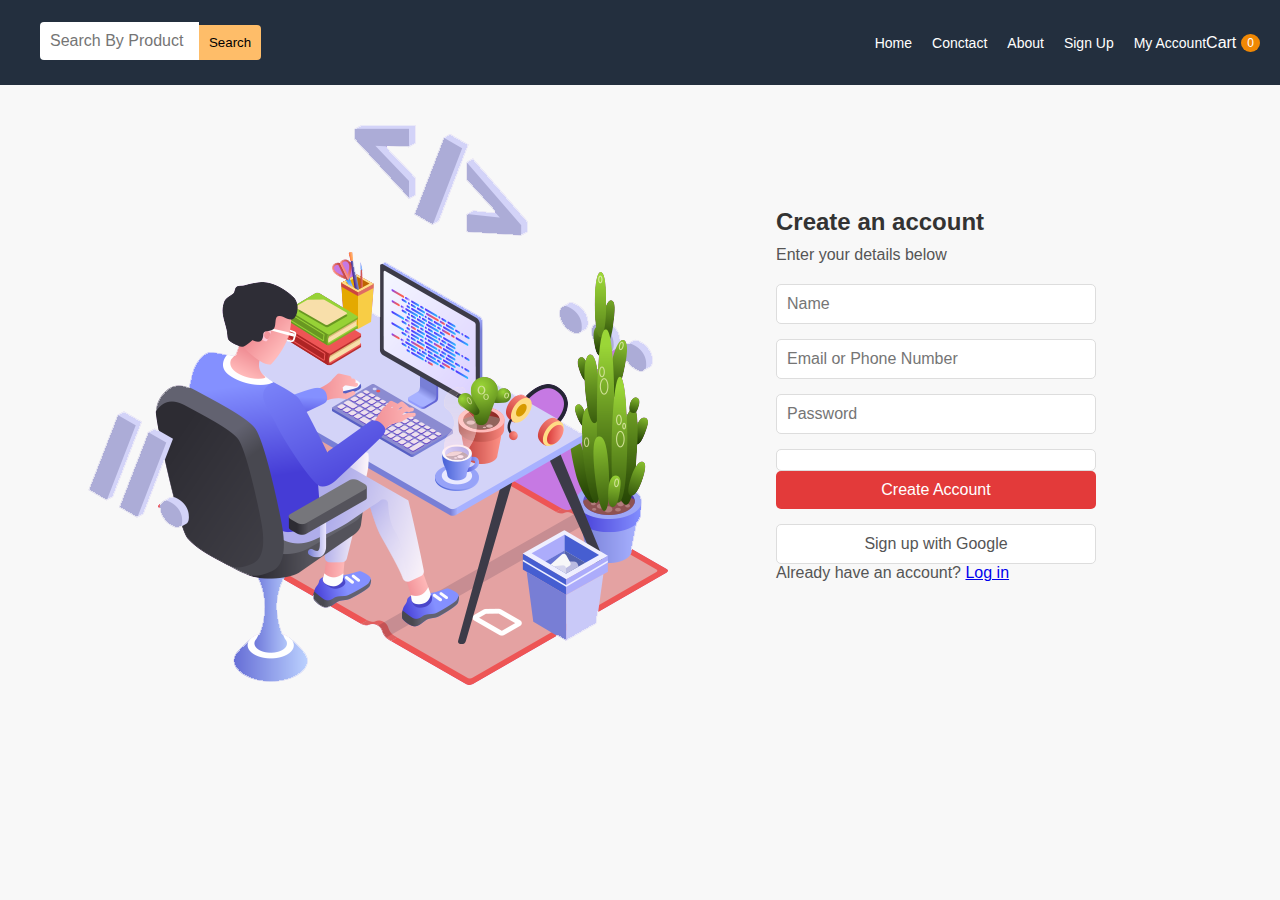
<file: Figma Project/signup.html>
<!DOCTYPE html>
<html lang="en">
<head>
    <meta charset="UTF-8">
    <meta name="viewport" content="width=device-width, initial-scale=1.0">
    <title>Sign Up</title>
    
    <style>

* {
    margin: 0;
    padding: 0;
    box-sizing: border-box;
    font-family: Arial, sans-serif;
}
/* ------Header---- */
.navbar {
    background-color: #232F3E;
    padding: 10px 20px;
    display: flex;
    align-items: center;
    justify-content: space-between;
}

.navbar .logo img {
    width: 100px;
}

.navbar .search-bar {
    flex-grow: 1;
    display: flex;
    align-items: center;
    margin: 0 20px;
    margin-top: 12px;
}

.navbar .search-bar input[type="text"] {
    width: 20%;
    padding: 10px;
    border: none;
    border-radius: 4px 0 0 4px;
}

.navbar .search-bar button {
    padding: 10px;
    background-color: #febd69;
    border: none;
    border-radius: 0 4px 4px 0;
    cursor: pointer;
    margin-bottom: 13px;
}

.navbar .search-bar button:hover {
    background-color: #f3a847;
}

.navbar .nav-links {
    display: flex;
    align-items: center;
}

.navbar .nav-links a {
    color: white;
    text-decoration: none;
    margin-left: 20px;
    font-size: 14px;
}

.navbar .nav-links a:hover {
    text-decoration: underline;
}

.navbar .cart {
    position: relative;
    display: flex;
    align-items: center;
    color: white;
    cursor: pointer;
}

.navbar .cart .cart-count {
    background-color: #f08804;
    border-radius: 50%;
    padding: 2px 6px;
    font-size: 12px;
    margin-left: 5px;
    color: white;
}



body {
    display: flex;
    flex-direction: column;
    min-height: 100vh;
    background-color: #f8f8f8;
}

.container {
    display: flex;
    justify-content: space-between;
    padding: 20px;
}

.left-section {
    flex: 1;
    display: flex;
    align-items: center;
    justify-content: center;
    padding: 20px;
}

.illustration {
    max-width: 100%;
    height: auto;
}

.right-section {
    flex: 1;
    display: flex;
    flex-direction: column;
    justify-content: center;
    padding: 40px;
    max-width: 400px;
    margin-right: 10%;
}

h2 {
    font-size: 24px;
    color: #333;
    margin-bottom: 10px;
}

p {
    color: #555;
    margin-bottom: 20px;
}

form {
    display: flex;
    flex-direction: column;
}

input[type="text"],
input[type="email"],
input[type="password"] {
    padding: 10px;
    margin-bottom: 15px;
    border: 1px solid #ddd;
    border-radius: 5px;
    font-size: 16px;
}

.create-account {
    padding: 10px;
    background-color: #e33a3a;
    color: white;
    border: none;
    border-radius: 5px;
    font-size: 16px;
    cursor: pointer;
    margin-bottom: 15px;
}

.google-signup {
    padding: 10px;
    background-color: white;
    color: #555;
    border: 1px solid #ddd;
    border-radius: 5px;
    font-size: 16px;
    cursor: pointer;
    display: flex;
    align-items: center;
    justify-content: center;
    gap: 10px;
}

.google-signup img {
    width: 20px;
    height: 20px;
}

    </style>
</head>
<body>

    <header>

       
        <div class="navbar">
            <!-- <div class="logo">
              <img src="" alt="Logo">
            </div> -->
            <div class="search-bar">
              <input type="text" placeholder="Search By Product">
              <button>Search</button>
            </div>
            <div class="nav-links">
              <a href="#Home" target_main >Home</a>
              <a href="#Home">Conctact</a>
              <a href="#">About</a>
              <a href="sign.html">Sign Up</a>
              <a href="#">My Account</a>
            </div>
            <div class="cart">
              <span>Cart</span>
              <span class="cart-count">0</span>
            </div>
          </div>
    
    
      </header>

    <div class="container">
        <div class="left-section">
            <img src="login.png" alt="Illustration" class="illustration">
        </div>
        <div class="right-section">
            <h2>Create an account</h2>
            <p>Enter your details below</p>
            <form>
                <input type="text" placeholder="Name" required>
                <input type="email" placeholder="Email or Phone Number" required>
                <input type="password" placeholder="Password" required>
                <button type="button" class="google-signup">
                <button type="submit" class="create-account" >Create Account </button>
                <button type="button" class="google-signup">
                   Sign up with Google
                </button>
                <p>Already have an account? <a href="login.html">Log in</a></p>
            </form>
        </div>
    </div>
   
</body>
</html>
</file>
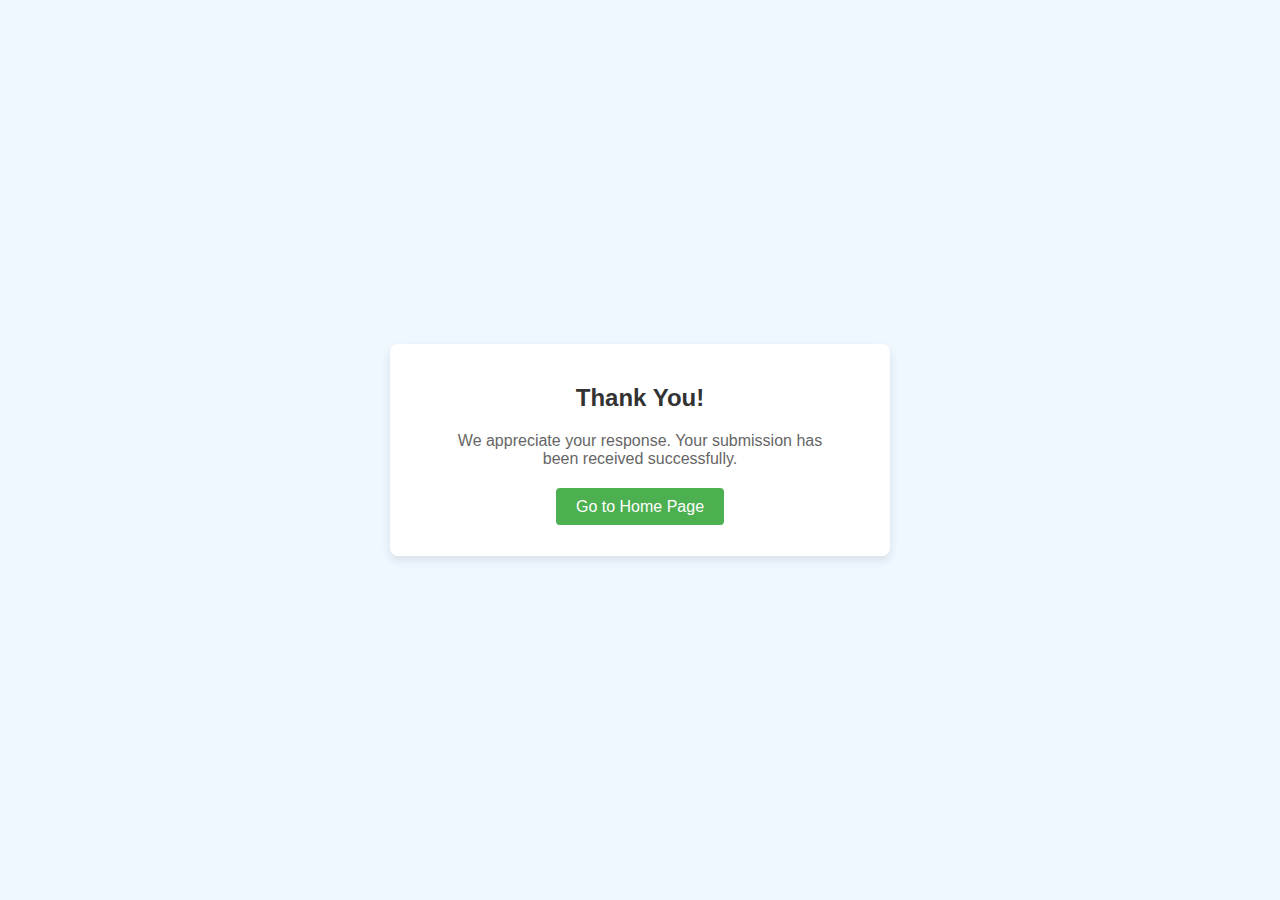
<file: Figma Project/thankyou.html>
<!DOCTYPE html>
<html lang="en">
<head>
  <meta charset="UTF-8">
  <meta name="viewport" content="width=device-width, initial-scale=1.0">
  <title>Thank You!</title>
  <style>
    /* Basic reset */
    * {
      margin: 0;
      padding: 0;
      box-sizing: border-box;
      font-family: Arial, sans-serif;
    }

    /* Full page styling */
    body, html {
      height: 100%;
      display: flex;
      align-items: center;
      justify-content: center;
      background-color: #f0f8ff;
    }

    /* Centered container */
    .thank-you-container {
      text-align: center;
      background-color: #ffffff;
      padding: 40px 60px;
      border-radius: 8px;
      box-shadow: 0 4px 10px rgba(0, 0, 0, 0.1);
      max-width: 500px;
      width: 100%;
    }

    /* Thank you text */
    .thank-you-message {
      font-size: 24px;
      color: #333333;
      margin-bottom: 20px;
    }

    /* Additional message styling */
    .thank-you-note {
      font-size: 16px;
      color: #666666;
      margin-bottom: 30px;
    }

    /* Button styling */
    .home-button {
      padding: 10px 20px;
      font-size: 16px;
      color: #ffffff;
      background-color: #4CAF50;
      border: none;
      border-radius: 4px;
      cursor: pointer;
      text-decoration: none;
    }

    .home-button:hover {
      background-color: #45a049;
    }
  </style>
</head>
<body>
  <div class="thank-you-container">
    <h1 class="thank-you-message">Thank You!</h1>
    <p class="thank-you-note">We appreciate your response. Your submission has been received successfully.</p>
    <a href="index.html" class="home-button">Go to Home Page</a>
  </div>
</body>
</html>
</file>
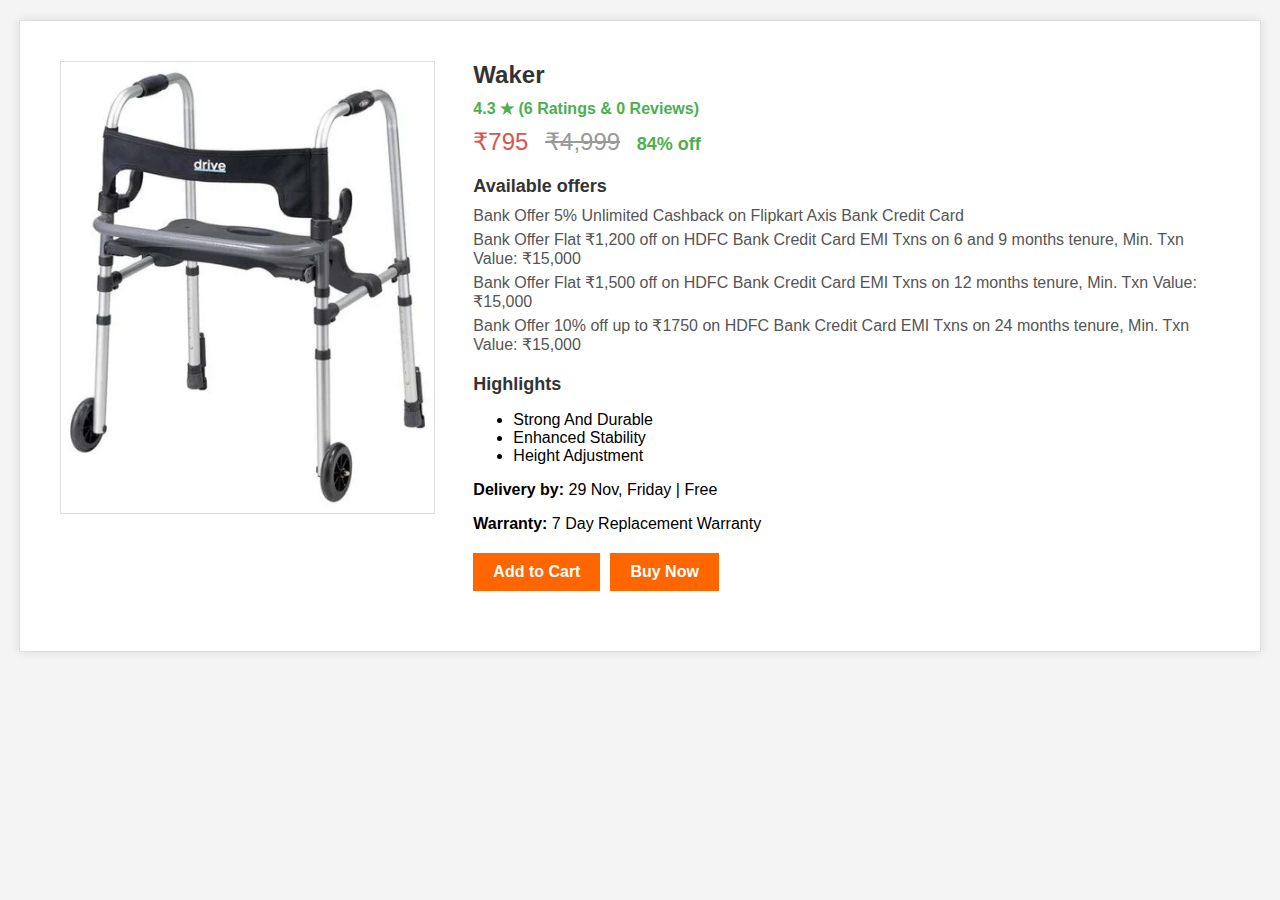
<file: Figma Project/waker.html>
<!DOCTYPE html>
<html lang="en">
<head>
    <meta charset="UTF-8">
    <meta name="viewport" content="width=device-width, initial-scale=1.0">
    <title>Product Page</title>
    <style>
        body {
            font-family: Arial, sans-serif;
            margin: 0;
            padding: 0;
            background-color: #f4f4f4;
        }

        .container {
            max-width: 1200px;
            margin: 20px auto;
            padding: 20px;
            background-color: #fff;
            display: flex;
            border: 1px solid #ddd;
            box-shadow: 0 0 10px rgba(0, 0, 0, 0.1);
        }

        .image-gallery {
            flex: 1;
            padding: 20px;
        }

        .image-gallery img {
            width: 100%;
            border: 1px solid #ddd;
        }

        .product-info {
            flex: 2;
            padding: 20px;
        }

        .product-info h1 {
            font-size: 24px;
            margin: 0;
            color: #333;
        }

        .product-info .rating {
            color: #4CAF50;
            font-weight: bold;
            margin: 10px 0;
        }

        .price {
            font-size: 24px;
            color: #d9534f;
            margin: 10px 0;
        }

        .original-price {
            text-decoration: line-through;
            color: #999;
            margin-left: 10px;
        }

        .discount {
            color: #4CAF50;
            font-weight: bold;
            font-size: 18px;
            margin-left: 10px;
        }

        .offers, .details {
            margin: 20px 0;
        }

        .offers h3, .details h3 {
            font-size: 18px;
            color: #333;
            margin-bottom: 10px;
        }

        .offer-item {
            margin: 5px 0;
            color: #555;
        }

        .buttons {
            display: flex;
            gap: 10px;
            margin: 20px 0;
        }

        .btn {
            background-color: #ff6600;
            color: #fff;
            padding: 10px 20px;
            border: none;
            cursor: pointer;
            font-size: 16px;
            font-weight: bold;
        }

        .btn:hover {
            background-color: #e55d00;
        }
    </style>
</head>
<body>

<div class="container">
    <div class="image-gallery">
        <img src="Wakad.jpeg" alt="Product Image">
    </div>
    <div class="product-info">
        <h1>Waker</h1>
        <div class="rating">4.3 ★ (6 Ratings & 0 Reviews)</div>
        <div class="price">₹795 <span class="original-price">₹4,999</span> <span class="discount">84% off</span></div>
        
        <div class="offers">
            <h3>Available offers</h3>
            <div class="offer-item">Bank Offer 5% Unlimited Cashback on Flipkart Axis Bank Credit Card</div>
            <div class="offer-item">Bank Offer Flat ₹1,200 off on HDFC Bank Credit Card EMI Txns on 6 and 9 months tenure, Min. Txn Value: ₹15,000</div>
            <div class="offer-item">Bank Offer Flat ₹1,500 off on HDFC Bank Credit Card EMI Txns on 12 months tenure, Min. Txn Value: ₹15,000</div>
            <div class="offer-item">Bank Offer 10% off up to ₹1750 on HDFC Bank Credit Card EMI Txns on 24 months tenure, Min. Txn Value: ₹15,000</div>
        </div>

        <div class="details">
            <h3>Highlights</h3>
            <ul>
                <li>Strong And Durable</li>
                <li>Enhanced Stability</li>
                <li>Height Adjustment</li>
            </ul>
            <p><strong>Delivery by:</strong> 29 Nov, Friday | Free</p>
            <p><strong>Warranty:</strong> 7 Day Replacement Warranty</p>
        </div>
        <div class="buttons">
            <button class="btn">Add to Cart</button>
            <a href="checkout.html"><button class="btn">Buy Now</button></a>
        </div>

       
    </div>
</div>

</body>
</html>
</file>
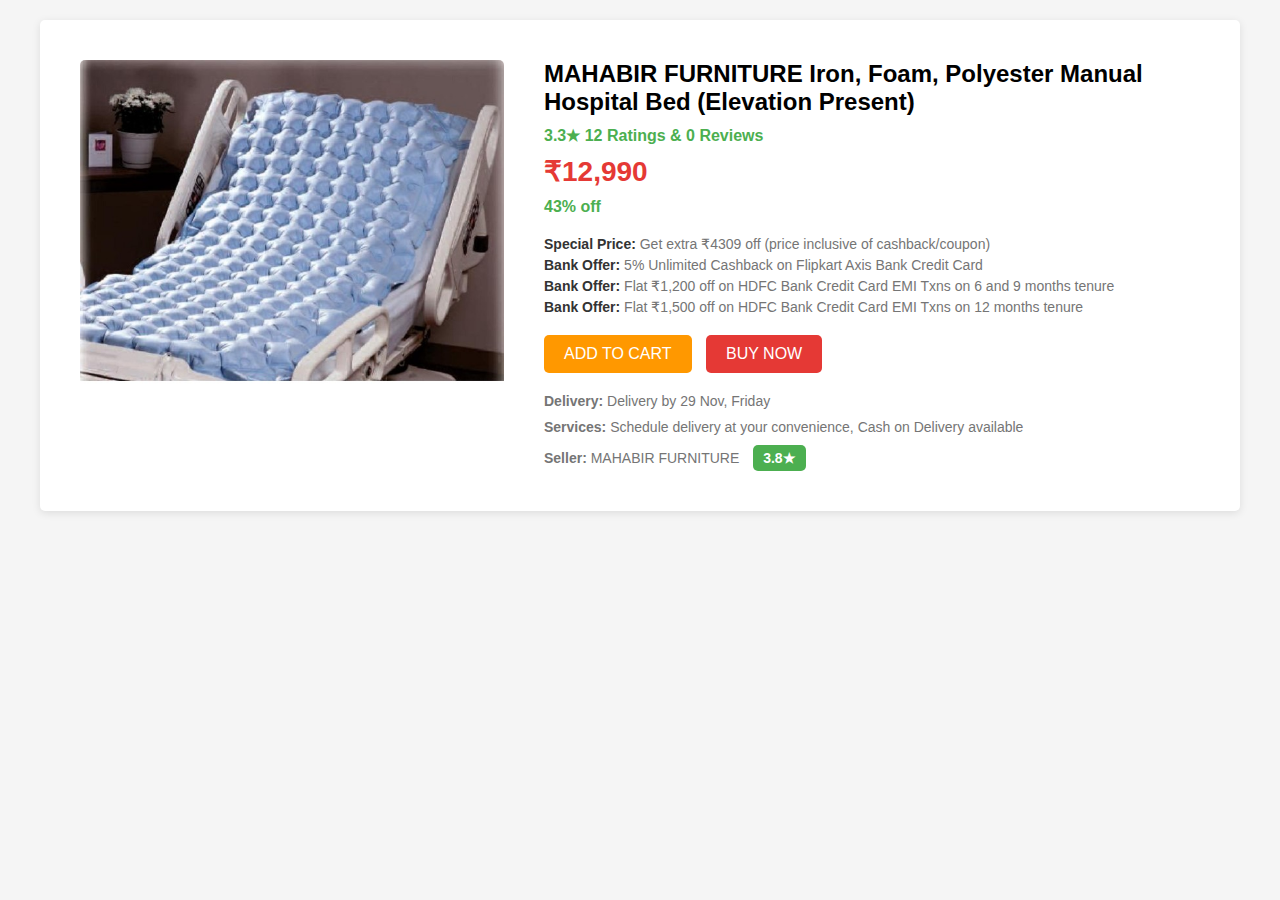
<file: Figma Project/waterbed.html>
<!DOCTYPE html>
<html lang="en">
<head>
    <meta charset="UTF-8">
    <meta name="viewport" content="width=device-width, initial-scale=1.0">
    <title>Hospital Bed Product Page</title>
    <style>
        * {
            box-sizing: border-box;
            font-family: Arial, sans-serif;
        }
        
        body {
            margin: 0;
            padding: 20px;
            background-color: #f5f5f5;
        }

        .container {
            display: flex;
            max-width: 1200px;
            margin: 0 auto;
            background-color: #ffffff;
            border-radius: 5px;
            box-shadow: 0 2px 8px rgba(0, 0, 0, 0.1);
            padding: 20px;
        }

        .left-section, .right-section {
            padding: 20px;
        }

        .left-section {
            width: 40%;
        }

        .left-section img {
            width: 100%;
            border-radius: 5px;
        }

        .right-section {
            width: 60%;
        }

        .product-title {
            font-size: 24px;
            font-weight: bold;
        }

        .rating, .price, .discount {
            margin: 10px 0;
        }

        .rating {
            color: #4CAF50;
            font-weight: bold;
        }

        .price {
            font-size: 28px;
            color: #e53935;
            font-weight: bold;
        }

        .discount {
            font-size: 16px;
            color: #4CAF50;
            font-weight: bold;
        }

        .offers {
            margin: 20px 0;
        }

        .offer-item {
            font-size: 14px;
            color: #757575;
            margin-bottom: 5px;
        }

        .offer-item span {
            font-weight: bold;
            color: #333;
        }

        .button-container {
            margin: 20px 0;
        }

        .button-container button {
            padding: 10px 20px;
            font-size: 16px;
            color: white;
            border: none;
            border-radius: 5px;
            margin-right: 10px;
            cursor: pointer;
        }

        .add-to-cart {
            background-color: #ff9800;
        }

        .buy-now {
            background-color: #e53935;
        }

        .details, .services, .seller-info {
            font-size: 14px;
            color: #757575;
            margin-top: 10px;
        }

        .details .title, .services .title, .seller-info .title {
            font-weight: bold;
        }
        
        .seller-rating {
            background-color: #4CAF50;
            color: white;
            padding: 5px 10px;
            border-radius: 5px;
            font-size: 14px;
            font-weight: bold;
            display: inline-block;
            margin-left: 10px;
        }
    </style>
</head>
<body>

<div class="container">
    <div class="left-section">
        <img src="Waterbed.jpeg" alt="Hospital Bed Image">
    </div>

    <div class="right-section">
        <div class="product-title">MAHABIR FURNITURE Iron, Foam, Polyester Manual Hospital Bed (Elevation Present)</div>
        <div class="rating">3.3★ 12 Ratings & 0 Reviews</div>
        <div class="price">₹12,990</div>
        <div class="discount">43% off</div>

        <div class="offers">
            <div class="offer-item"><span>Special Price:</span> Get extra ₹4309 off (price inclusive of cashback/coupon)</div>
            <div class="offer-item"><span>Bank Offer:</span> 5% Unlimited Cashback on Flipkart Axis Bank Credit Card</div>
            <div class="offer-item"><span>Bank Offer:</span> Flat ₹1,200 off on HDFC Bank Credit Card EMI Txns on 6 and 9 months tenure</div>
            <div class="offer-item"><span>Bank Offer:</span> Flat ₹1,500 off on HDFC Bank Credit Card EMI Txns on 12 months tenure</div>
        </div>

        <div class="button-container">
            <button class="add-to-cart">ADD TO CART</button>
            <a href="checkout.html"><button class="buy-now">BUY NOW</button></a>
        </div>

        <div class="details">
            <div><span class="title">Delivery:</span> Delivery by 29 Nov, Friday</div>
        </div>

        <div class="services">
            <div><span class="title">Services:</span> Schedule delivery at your convenience, Cash on Delivery available</div>
        </div>

        <div class="seller-info">
            <div><span class="title">Seller:</span> MAHABIR FURNITURE <span class="seller-rating">3.8★</span></div>
        </div>
    </div>
</div>

</body>
</html>
</file>
<file: Figma Project/style.css>
*{
    padding: 0;
    font-family: Arial;
    border: border-box;
}


body {
    font-family: Arial, sans-serif;
    margin: 0;
    padding: 0;
    background-color: #f3f3f3;
}

.navbar {
    background-color: #232F3E;
    padding: 10px 20px;
    display: flex;
    align-items: center;
    justify-content: space-between;
}

.navbar .logo img {
    width: 100px;
}

.navbar .search-bar {
    flex-grow: 1;
    display: flex;
    align-items: center;
    margin: 0 20px;
}

.navbar .search-bar input[type="text"] {
    width: 20%;
    padding: 10px;
    border: none;
    border-radius: 4px 0 0 4px;
}

.navbar .search-bar button {
    padding: 10px;
    background-color: #febd69;
    border: none;
    border-radius: 0 4px 4px 0;
    cursor: pointer;
}

.navbar .search-bar button:hover {
    background-color: #f3a847;
}

.navbar .nav-links {
    display: flex;
    align-items: center;
}

.navbar .nav-links a {
    color: white;
    text-decoration: none;
    margin-left: 20px;
    font-size: 14px;
}

.navbar .nav-links a:hover {
    text-decoration: underline;
}

.navbar .cart {
    position: relative;
    display: flex;
    align-items: center;
    color: white;
    cursor: pointer;
    margin-left: 2px;
    margin-right: 2px;
}

.navbar .cart .cart-count {
    background-color: #f08804;
    border-radius: 50%;
    padding: 2px 6px;
    font-size: 12px;
    margin-left: 5px;
    color: white;
}


/* Image Section */


.hero-section{
    background: url(HeroImage.jpeg);
    background-size: cover;
    height: 310px;
    display: flex;
    justify-content: center;
    align-items: flex-end;
    margin-top: 10px;
}

.hero-mesage{
    height: 40px;
    background-color: white;
    color: black;
    align-items: center;
    justify-content: center;
    display: flex;
    font-size: 0.85rem;
    width: 80%;
    margin-bottom: 25px;
}

.hero-mesage a{
    color: #4c1ad5;
}


/* Image Container */

.container{
    max-width: 1500px;
    margin-inline: auto;
    padding-inline: var(--padding-inline-section);
}
.catogory{
    margin-top: 5%;
}

.shop-section{
    display: flex;
    flex-wrap: wrap;
    justify-content: space-evenly;
    background-color: #e2e7e6;
    margin-top: 5%;
    
}
.view-products-button1 {
    background-color:  #e74c3c;
    color: rgb(255, 255, 255);
    border: none;
    padding: 12px 25px;
    font-size: 16px;
    cursor: pointer;
    border-radius: 5px;
    margin-right: 20%;
}

.view-products-button1:hover {
    background-color:  #e74c3c;
}

.box{
    height: 450px;
    width: 23%;
    /* border: 2px solid black; */
    background-color: white;
    padding: 20px 0px 15px;
    margin-top: 15px;
}

.box-img{
    height: 300px;
    background-size: cover;
    margin-top: 1rem;
    margin-bottom: 1rem;
}

.box-contain{
    margin-left: 1rem;
    margin-right: 1rem;
}

.box-content p{
    color: #007185;

}

.button-container {
    margin-top: 40px;
    margin-left: 20%;
    
   
}

.view-products-button {
    background-color: #e74c3c;
    color: white;
    border: none;
    padding: 12px 25px;
    font-size: 16px;
    cursor: pointer;
    border-radius: 5px;
    margin-right: 20%;
}

.view-products-button:hover {
    background-color: #c0392b;
}


/* Delivary section */

.features {
    display: flex;
    justify-content: center;
    align-items: center;
    margin-top: 10%;
    margin-bottom: 10%;
}

.feature-item {
    margin: 0 20px;
    
    text-align: center;
}

.icon {
    width: 50px;
    height: 50px;
    margin-bottom: 15px;
    border-radius: 50%;
    background-color: #f0f0f0;
    padding: 10px;
    align-items: center;
    
}
.icon i{
    margin-top: 12px;
}

.features h3 {
    font-size: 18px;
    margin-bottom: 10px;
    color: #333;
}

.features p {
    font-size: 14px;
    color: #777;
}


/* Footer */

/* 
.subfoot-pannel1{
    height: 200px;
    background-color: #18202a;
    display: flex;
    color: white;
    justify-content: space-evenly;
}
.foot-cont{
    display: flex
 
}
.subfoot-pannel1 a{
    color: white;
} */


footer {
    padding: 50px 0;
    background-color: #000;
    margin-top: 10%;
}

.footer-container {
    display: flex;
    justify-content: space-between;
    max-width: 1200px;
    margin: 0 auto;
    text-align: left;
}

.footer-item {
    width: 23%;
}

h3 {
    font-size: 18px;
    margin-bottom: 15px;
}

ul {
    list-style-type: none;
}

ul li {
    margin-bottom: 10px;
}

ul li a {
    color: #fff;
    text-decoration: none;
    font-size: 14px;
}

ul li a:hover {
    text-decoration: underline;
}

.subscribe-form {
    display: flex;
    align-items: center;
    border: 1px solid #fff;
    padding: 5px;
    border-radius: 5px;
}

.subscribe-form input {
    border: none;
    padding: 8px;
    background-color: transparent;
    color: #fff;
    outline: none;
    flex: 1;
}

.subscribe-form button {
    background-color: transparent;
    border: none;
    cursor: pointer;
    color: #fff;
    padding: 8px;
}

.social-icons a {
    margin-right: 15px;
    font-size: 20px;
    color: #fff;
    text-decoration: none;
}

.social-icons a:hover {
    color: #ccc;
}
</file>
